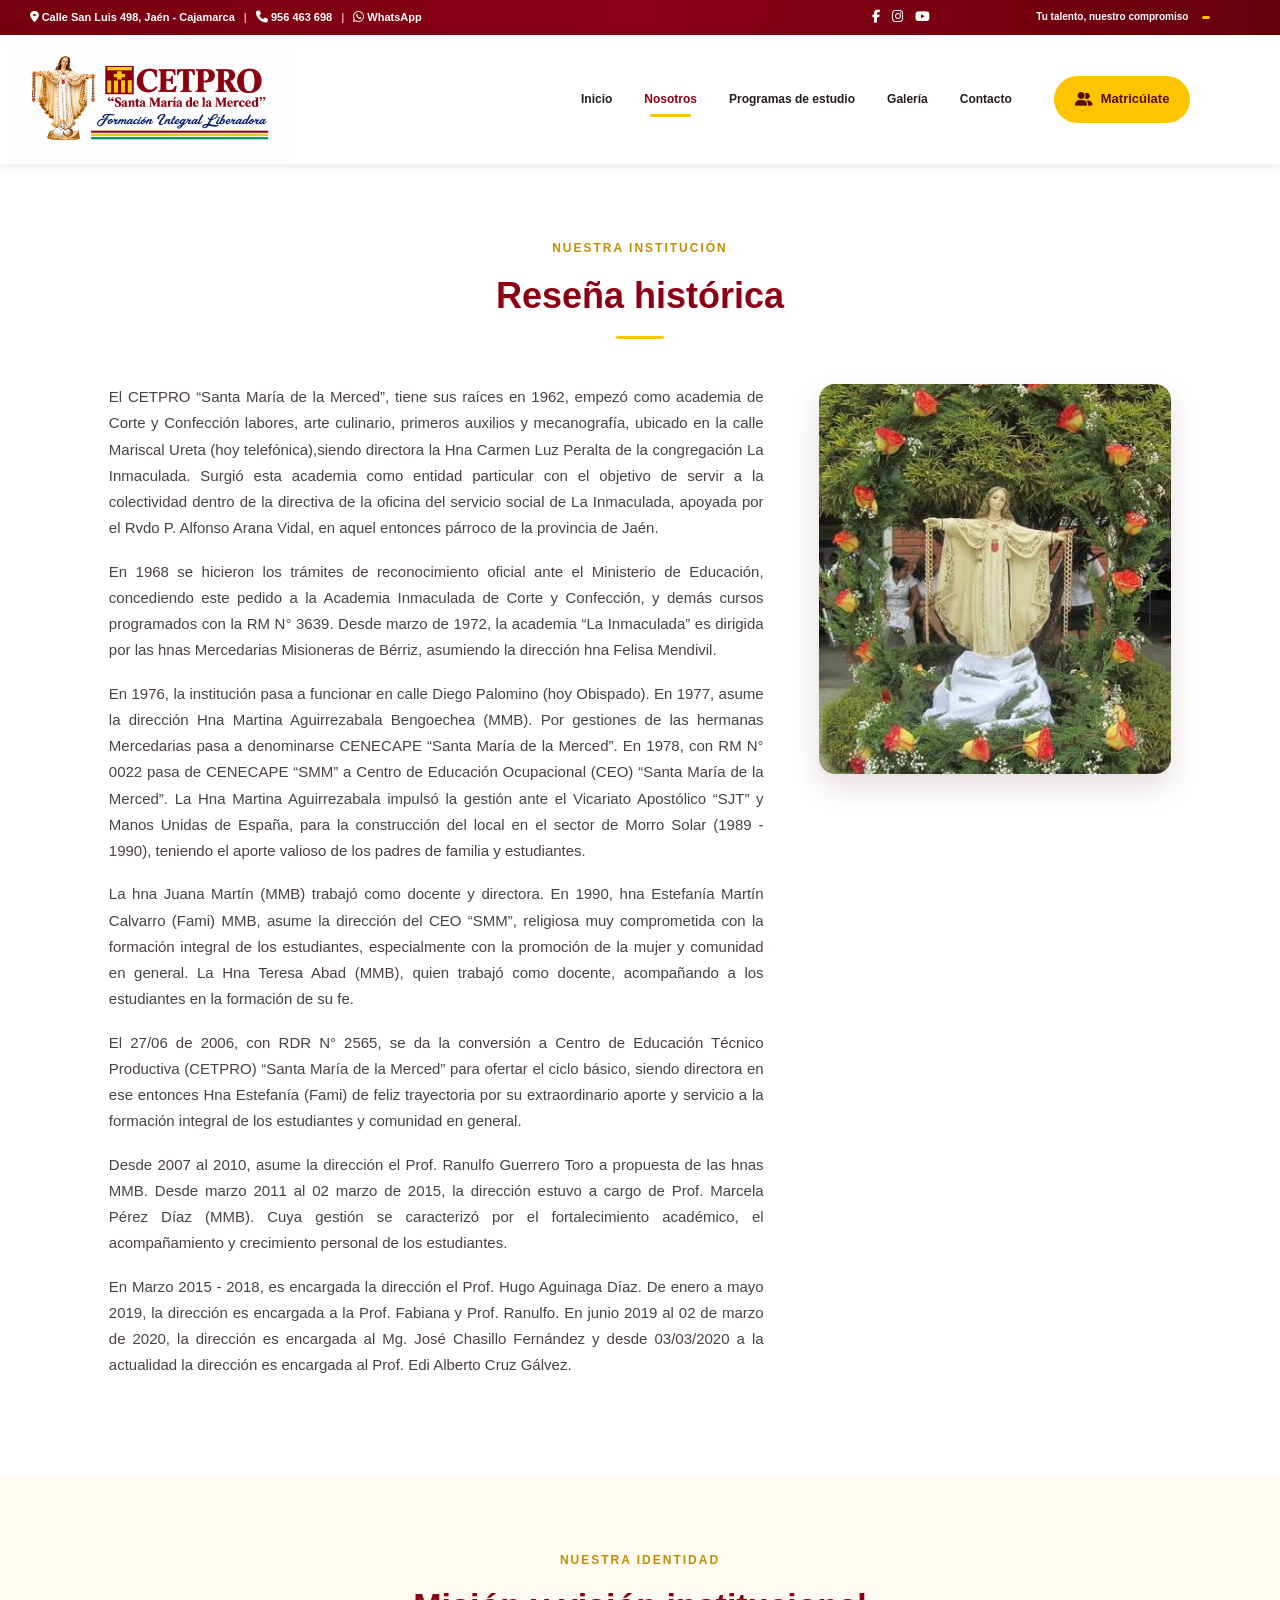
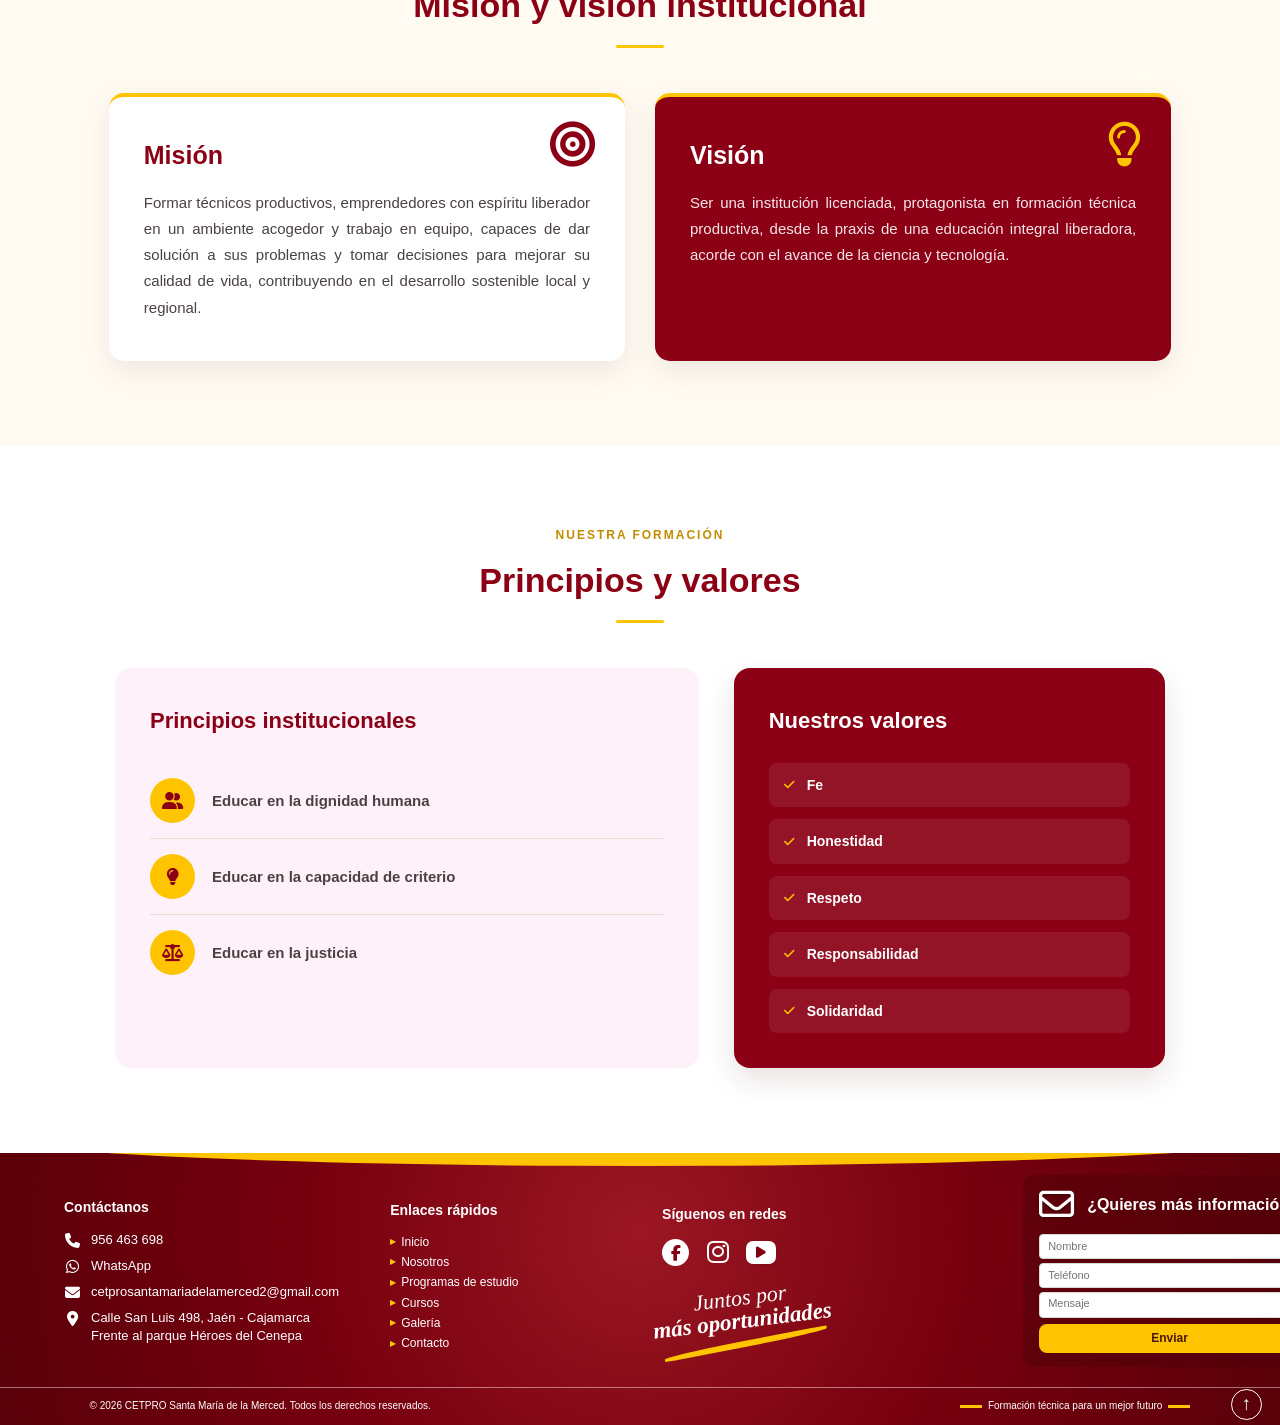
<file: nosotros.html>
<!DOCTYPE html>
<html lang="es">

<head>
    <meta charset="UTF-8">
    <meta name="viewport" content="width=device-width, initial-scale=1.0">

    <title>CETPRO Santa María de la Merced | Jaén</title>

    <link rel="stylesheet" href="styles.css">

    <link rel="stylesheet" href="nosotros.css">

    <link rel="stylesheet"
          href="https://cdnjs.cloudflare.com/ajax/libs/font-awesome/6.7.2/css/all.min.css">

    <link rel="preconnect" href="https://fonts.googleapis.com">

    <link rel="preconnect" href="https://fonts.gstatic.com" crossorigin>

    <link href="https://fonts.googleapis.com/css2?family=Poppins:wght@400;500;600;700;800&display=swap" rel="stylesheet">

</head>

<body>

<!-- =========================================
     BARRA SUPERIOR
========================================= -->

<div class="barra-superior">

    <div class="barra-superior-contenido">

        <div class="barra-contacto">

           <a href="https://www.google.com/maps?q=Calle+San+Luis+498,+Jaen,+Cajamarca,+Peru"
              target="_blank"
              class="enlace-direccion">
               <i class="fa-solid fa-location-dot"></i>
               Calle San Luis 498, Jaén - Cajamarca
           </a>

            <span class="separador">|</span>

            <a href="tel:+51956463698" class="enlace-telefono">
               <i class="fa-solid fa-phone"></i>
               956 463 698
            </a>

            <span class="separador">|</span>

            <a href="https://wa.me/51956463698"
               target="_blank"
               rel="noopener noreferrer"
               class="enlace-whatsapp">

                <i class="fa-brands fa-whatsapp"></i>
    WhatsApp

            </a>

        </div>


        <div class="barra-derecha">

            <div class="redes-superior">

                <a href="#" aria-label="Facebook">
                    <i class="fa-brands fa-facebook-f"></i>
                </a>

                <a href="#" aria-label="Instagram">
                    <i class="fa-brands fa-instagram"></i>
                </a>

                <a href="#" aria-label="YouTube">
                    <i class="fa-brands fa-youtube"></i>
                </a>

            </div>

            <span class="lema-superior">
                Tu talento, nuestro compromiso
            </span>

            <span class="linea-lema"></span>

        </div>

    </div>

</div>


<!-- =========================================
     ENCABEZADO
========================================= -->

<header class="header-principal">

    <div class="header-contenido">

        <!-- LOGO -->
        <a href="index.html" class="logo">
            <img src="imagenes/logo.png"
                 alt="CETPRO Santa María de la Merced">
        </a>

        <!-- NAVEGACIÓN -->
        <nav class="menu-principal">

            <a href="index.html">Inicio</a>
            
            <a href="nosotros.html" class="activo">Nosotros</a>

            <a href="programas/estilismo.html">Programas de estudio</a>

            <a href="index.html#galeria">Galería</a>

            <a href="#contacto">Contacto</a>

        </nav>


        <!-- MATRÍCULA -->
        <a
    href="https://wa.me/51956463698?text=Hola%2C%20deseo%20informaci%C3%B3n%20sobre%20las%20matr%C3%ADculas%20del%20CETPRO%20Santa%20Mar%C3%ADa%20de%20la%20Merced."
    target="_blank"
    rel="noopener noreferrer"
    class="boton-matricula">

    <i class="fa-solid fa-user-group"></i>

    Matricúlate

        </a>

    </div>

</header>



<!-- =========================================
     RESEÑA HISTÓRICA
========================================= -->

<section class="resena-historica">

    <div class="resena-titulo">

        <span>NUESTRA INSTITUCIÓN</span>

        <h1>Reseña histórica</h1>

        <div class="resena-linea"></div>

    </div>


    <div class="resena-contenido">

        <!-- TEXTO -->
        <div class="resena-texto">

            <p>
                El CETPRO “Santa María de la Merced”, tiene sus raíces en 1962,
                empezó como academia de Corte y Confección labores, arte culinario,
                primeros auxilios y mecanografía, ubicado en la calle Mariscal Ureta
                (hoy telefónica),siendo directora la Hna Carmen Luz Peralta de la 
                congregación La Inmaculada. Surgió esta academia como entidad 
                particular con el objetivo de servir a la colectividad dentro de 
                la directiva de la oficina del servicio social de La Inmaculada, 
                apoyada por el Rvdo P. Alfonso Arana Vidal, en aquel entonces 
                párroco de la provincia de Jaén.
                
            </p>

            <p>
                En 1968 se hicieron los trámites de reconocimiento oficial ante 
                el Ministerio de Educación, concediendo este pedido a la Academia 
                Inmaculada de Corte y Confección, y demás cursos programados con 
                la RM N° 3639. Desde marzo de 1972, la academia “La Inmaculada” 
                es dirigida por las hnas Mercedarias Misioneras de Bérriz, 
                asumiendo la dirección hna Felisa Mendivil.
            </p>

            <p>
                En 1976, la institución pasa a funcionar en calle Diego Palomino 
                (hoy Obispado). En 1977, asume la dirección Hna Martina Aguirrezabala 
                Bengoechea (MMB). Por gestiones de las hermanas Mercedarias pasa 
                a denominarse CENECAPE “Santa María de la Merced”. En 1978, con 
                RM N° 0022 pasa de CENECAPE “SMM” a Centro de Educación Ocupacional 
                (CEO) “Santa María de la Merced”. La Hna Martina Aguirrezabala 
                impulsó la gestión ante el Vicariato Apostólico “SJT” y Manos Unidas
                de España, para la construcción del local en el sector de Morro 
                Solar (1989 - 1990), teniendo el aporte valioso de los padres de
                familia y estudiantes.
            </p>

            <p>
                La hna Juana Martín (MMB) trabajó como docente y directora. En 1990, 
                hna Estefanía Martín Calvarro (Fami) MMB, asume la dirección del CEO
                “SMM”, religiosa muy comprometida con la formación integral de los 
                estudiantes, especialmente con la promoción de la mujer y comunidad 
                en general. La Hna Teresa Abad (MMB), quien trabajó como docente, 
                acompañando a los estudiantes en la formación de su fe.
            </p>

            <p>
                El 27/06 de 2006, con RDR N° 2565, se da la conversión a Centro de 
                Educación Técnico Productiva (CETPRO) “Santa María de la Merced” 
                para ofertar el ciclo básico, siendo directora en ese entonces Hna 
                Estefanía (Fami) de feliz trayectoria por su extraordinario aporte 
                y servicio a la formación integral de los estudiantes y comunidad 
                en general.
            </p>

            <p>
                Desde 2007 al 2010, asume la dirección el Prof. Ranulfo Guerrero 
                Toro a propuesta de las hnas MMB. Desde marzo 2011 al 02 marzo de 
                2015, la dirección estuvo a cargo de Prof. Marcela Pérez Díaz (MMB).
                Cuya gestión se caracterizó por el fortalecimiento académico, 
                el acompañamiento y crecimiento personal de los estudiantes.
            </p>

            <p>
                En Marzo 2015 - 2018, es encargada la dirección el Prof. Hugo 
                Aguinaga Díaz. De enero a mayo 2019, la dirección es encargada 
                a la Prof. Fabiana y Prof. Ranulfo. En junio 2019 al 02 de marzo 
                de 2020, la dirección es encargada al Mg. José Chasillo Fernández 
                y desde 03/03/2020 a la actualidad la dirección es encargada al 
                Prof. Edi Alberto Cruz Gálvez.
            </p>

        </div>


        <!-- IMAGEN -->
        <div class="resena-imagen">

            <img
                src="imagenes/resena-historica.png"
                alt="Historia del CETPRO Santa María de la Merced"
            >

        </div>

    </div>

</section>

<section class="mision-vision">

    <div class="mv-encabezado">
        <span>NUESTRA IDENTIDAD</span>
        <h2>Misión y visión institucional</h2>
        <div class="mv-linea"></div>
    </div>

    <div class="mv-contenedor">

        <!-- MISIÓN -->
        <div class="mv-card">

            <div class="mv-icono">
                <i class="fa-solid fa-bullseye"></i>
            </div>

            <h3>Misión</h3>

            <p>
                Formar técnicos productivos, emprendedores con espíritu liberador
                en un ambiente acogedor y trabajo en equipo, capaces de dar
                solución a sus problemas y tomar decisiones para mejorar su
                calidad de vida, contribuyendo en el desarrollo sostenible
                local y regional.
            </p>

        </div>


        <!-- VISIÓN -->
        <div class="mv-card mv-destacada">

            <div class="mv-icono">
                <i class="fa-regular fa-lightbulb"></i>
            </div>

            <h3>Visión</h3>

            <p>
                Ser una institución licenciada, protagonista en formación
                técnica productiva, desde la praxis de una educación integral
                liberadora, acorde con el avance de la ciencia y tecnología.
            </p>

        </div>

    </div>

</section>

<!-- =========================================
     PRINCIPIOS Y VALORES
========================================= -->

<section class="principios-valores">

    <div class="pv-encabezado">
        <span>NUESTRA FORMACIÓN</span>
        <h2>Principios y valores</h2>
        <div class="pv-linea"></div>
    </div>

    <div class="pv-contenedor">

        <!-- PRINCIPIOS -->
        <div class="pv-principios">

            <h3>Principios institucionales</h3>

            <div class="principio-item">
                <div class="principio-icono">
                    <i class="fa-solid fa-user-group"></i>
                </div>
                <p>Educar en la dignidad humana</p>
            </div>

            <div class="principio-item">
                <div class="principio-icono">
                    <i class="fa-solid fa-lightbulb"></i>
                </div>
                <p>Educar en la capacidad de criterio</p>
            </div>

            <div class="principio-item">
                <div class="principio-icono">
                    <i class="fa-solid fa-scale-balanced"></i>
                </div>
                <p>Educar en la justicia</p>
            </div>

        </div>

        <!-- VALORES -->
        <div class="pv-valores">

            <h3>Nuestros valores</h3>

            <div class="valores-lista">
                <span><i class="fa-solid fa-check"></i> Fe</span>
                <span><i class="fa-solid fa-check"></i> Honestidad</span>
                <span><i class="fa-solid fa-check"></i> Respeto</span>
                <span><i class="fa-solid fa-check"></i> Responsabilidad</span>
                <span><i class="fa-solid fa-check"></i> Solidaridad</span>
            </div>

        </div>

    </div>

</section>

<!-- =========================================
     CONTACTO Y PIE DE PÁGINA
========================================= -->

<footer id="contacto" class="footer-principal">

    <div class="footer-contenido">

<!-- CONTACTO -->
<div class="footer-columna footer-contacto">

    <h3>Contáctanos</h3>

    <div class="contacto-item">
        <i class="fa-solid fa-phone"></i>
        <span>956 463 698</span>
    </div>

    <div class="contacto-item">
        <i class="fa-brands fa-whatsapp"></i>
        <span>WhatsApp</span>
    </div>

    <div class="contacto-item">
        <i class="fa-solid fa-envelope"></i>
        <span>cetprosantamariadelamerced2@gmail.com</span>
    </div>

    <div class="contacto-item direccion-item">
        <i class="fa-solid fa-location-dot"></i>

        <span>
            Calle San Luis 498, Jaén - Cajamarca<br>
            Frente al parque Héroes del Cenepa
        </span>
    </div>

</div>


<!-- ENLACES RÁPIDOS -->
<div class="footer-columna">

    <h3>Enlaces rápidos</h3>

    <div class="footer-enlaces">

        <a href="index.html">
            <span class="flecha-footer">▶</span> Inicio
        </a>

        <a href="#nosotros">
            <span class="flecha-footer">▶</span> Nosotros
        </a>

        <a href="#programas">
            <span class="flecha-footer">▶</span> Programas de estudio
        </a>

        <a href="#cursos">
            <span class="flecha-footer">▶</span> Cursos
        </a>

        <a href="#galeria">
            <span class="flecha-footer">▶</span> Galería
        </a>

        <a href="#contacto">
            <span class="flecha-footer">▶</span> Contacto
        </a>

    </div>

</div>


<!-- REDES SOCIALES -->
<div class="footer-columna footer-redes">

    <h3>Síguenos en redes</h3>

    <div class="redes-iconos">

        <a href="https://www.facebook.com/cetpro.santamariadelamerced"
           target="_blank"
           rel="noopener noreferrer"
           class="enlace-facebook"
           aria-label="Facebook">

            <i class="fa-brands fa-facebook-f"></i>

        </a>

        <a href="#" aria-label="Instagram">
            <i class="fa-brands fa-instagram"></i>
        </a>

        <a href="#" aria-label="YouTube">
            <i class="fa-solid fa-play"></i>
        </a>

    </div>


    <div class="frase-footer">
        <span>Juntos por</span>
        <strong>más oportunidades</strong>

        <div class="trazo-amarillo"></div>
    </div>

</div>


        <!-- FORMULARIO -->
        <div class="footer-formulario">

            <h3 class="titulo-formulario">
                <span class="icono-correo">
                    <i class="fa-regular fa-envelope"></i>
                </span>

                <span>¿Quieres más información?</span>
            </h3>

            <form>
                <input
                    type="text"
                    name="nombre"
                    placeholder="Nombre"
                    required
                >

                <input
                    type="tel"
                    name="telefono"
                    placeholder="Teléfono"
                    required
                >

                <textarea
                    name="mensaje"
                    placeholder="Mensaje"
                    rows="2"
                    required
                ></textarea>

                <button type="submit">Enviar</button>
            </form>

        </div>

    </div>


    <!-- PARTE INFERIOR -->
    <div class="footer-inferior">

        <p>
            © 2026 CETPRO Santa María de la Merced.
            Todos los derechos reservados.
        </p>

        <div class="footer-lema">
            <span></span>
            Formación técnica para un mejor futuro
            <span></span>
        </div>

        <a href="#nosotros" class="subir" aria-label="Volver arriba">↑</a>

    </div>

</footer>


    <script src="script.js"></script>

</body>
</html>
</file>
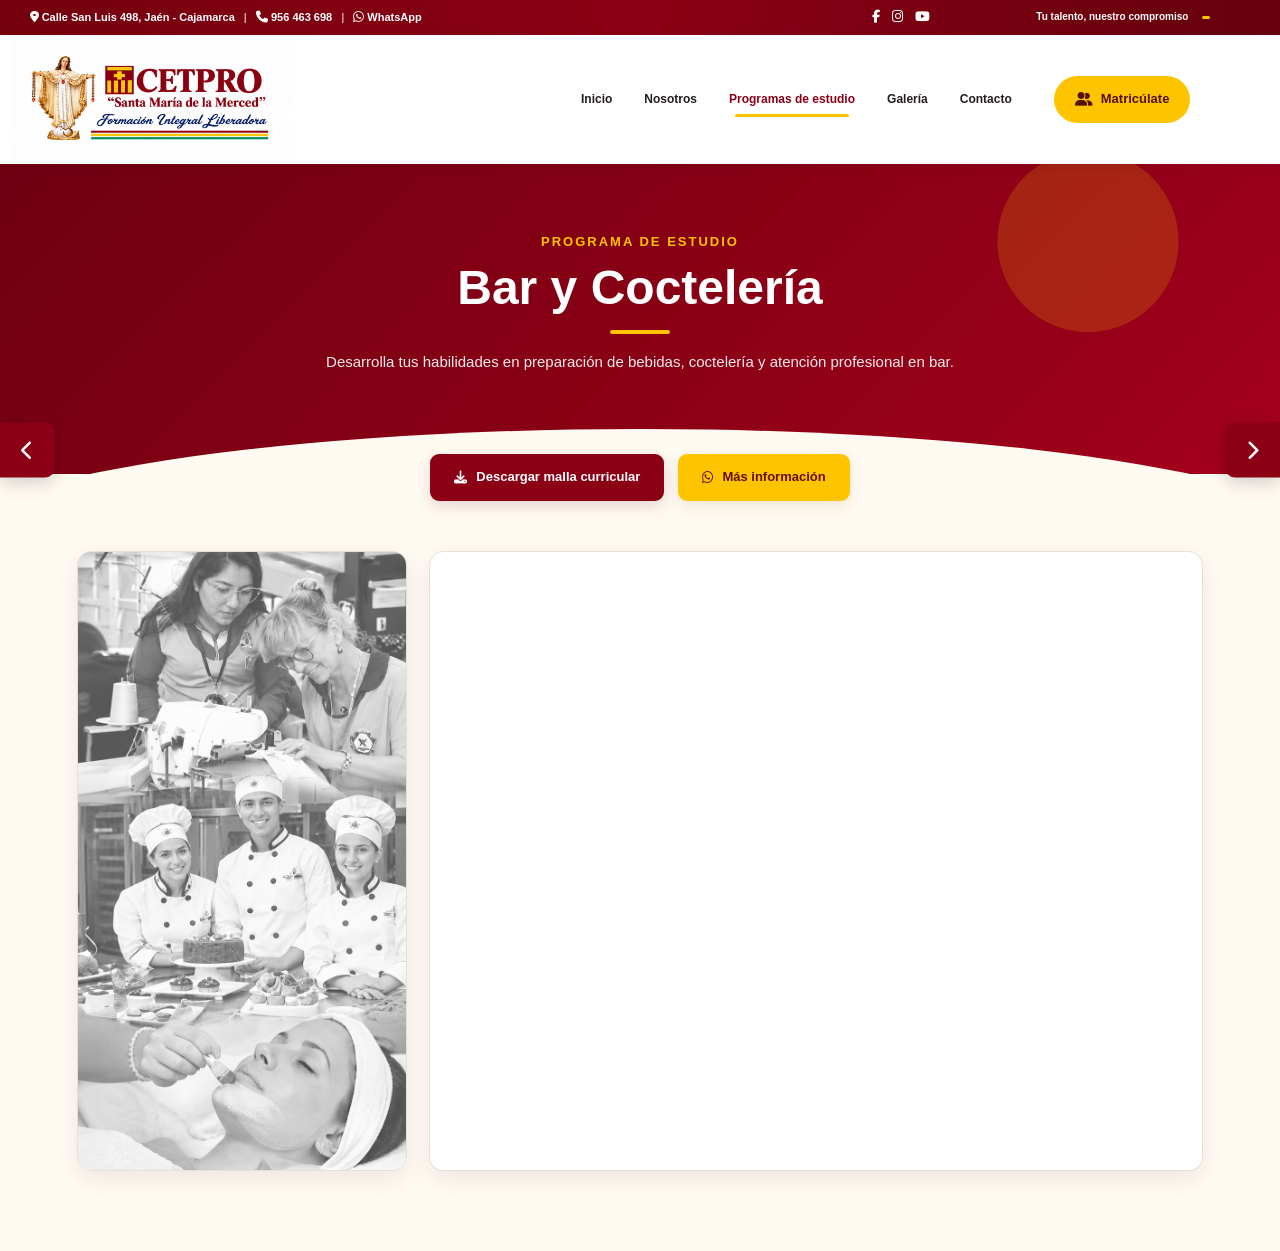
<file: programas/bar.html>
<!DOCTYPE html>
<html lang="es">

<head>

    <meta charset="UTF-8">

    <meta name="viewport"
          content="width=device-width, initial-scale=1.0">

    <title>Bar y Coctelería | CETPRO Santa María de la Merced</title>

    <!-- CSS GENERAL -->
    <link rel="stylesheet" href="../styles.css">

    <!-- CSS DE PROGRAMAS -->
    <link rel="stylesheet" href="../programas.css">

    <!-- RESPONSIVE -->
    <link rel="stylesheet" href="../responsive.css">

    <!-- FONT AWESOME -->
    <link rel="stylesheet"
          href="https://cdnjs.cloudflare.com/ajax/libs/font-awesome/6.7.2/css/all.min.css">

</head>


<body>


<!-- =========================================
     BARRA SUPERIOR
========================================= -->

<div class="barra-superior">

    <div class="barra-superior-contenido">

        <div class="barra-contacto">

            <a href="https://www.google.com/maps?q=Calle+San+Luis+498,+Jaen,+Cajamarca,+Peru"
               target="_blank"
               class="enlace-direccion">

                <i class="fa-solid fa-location-dot"></i>

                Calle San Luis 498, Jaén - Cajamarca

            </a>

            <span class="separador">|</span>

            <a href="tel:+51956463698"
               class="enlace-telefono">

                <i class="fa-solid fa-phone"></i>

                956 463 698

            </a>

            <span class="separador">|</span>

            <a href="https://wa.me/51956463698"
               target="_blank"
               rel="noopener noreferrer"
               class="enlace-whatsapp">

                <i class="fa-brands fa-whatsapp"></i>

                WhatsApp

            </a>

        </div>


        <div class="barra-derecha">

            <div class="redes-superior">

                <a href="https://www.facebook.com/cetpro.santamariadelamerced"
                   target="_blank"
                   rel="noopener noreferrer"
                   aria-label="Facebook">

                    <i class="fa-brands fa-facebook-f"></i>

                </a>


                <a href="https://www.instagram.com/cetpro_santamaria/?hl=am-et"
                   target="_blank"
                   rel="noopener noreferrer"
                   aria-label="Instagram">

                    <i class="fa-brands fa-instagram"></i>

                </a>


                <a href="https://www.youtube.com/@CetproSantaMar%C3%ADadelaMerced"
                   target="_blank"
                   rel="noopener noreferrer"
                   aria-label="YouTube">

                    <i class="fa-brands fa-youtube"></i>

                </a>

            </div>


            <span class="lema-superior">
                Tu talento, nuestro compromiso
            </span>

            <span class="linea-lema"></span>

        </div>

    </div>

</div>


<!-- =========================================
     ENCABEZADO
========================================= -->

<header class="header-principal">

    <div class="header-contenido">


        <!-- LOGO -->

        <a href="../index.html" class="logo">

            <img src="../imagenes/logo.png"
                 alt="CETPRO Santa María de la Merced">

        </a>


        <!-- NAVEGACIÓN -->

        <nav class="menu-principal">

            <a href="../index.html">
                Inicio
            </a>

            <a href="../nosotros.html">
                Nosotros
            </a>

            <a href="../index.html#programas" class="activo">
                Programas de estudio
            </a>

            <a href="../index.html#galeria">
                Galería
            </a>

            <a href="../index.html#contacto">
                Contacto
            </a>

        </nav>


        <!-- MATRÍCULA -->

        <a href="https://wa.me/51956463698?text=Hola%2C%20deseo%20informaci%C3%B3n%20sobre%20las%20matr%C3%ADculas%20del%20CETPRO%20Santa%20Mar%C3%ADa%20de%20la%20Merced."
           target="_blank"
           rel="noopener noreferrer"
           class="boton-matricula">

            <i class="fa-solid fa-user-group"></i>

            Matricúlate

        </a>

    </div>

</header>

<!-- NAVEGACIÓN ENTRE PROGRAMAS -->

<a href="confeccion.html"
   class="flecha-programa flecha-programa-izquierda"
   aria-label="Programa anterior: Fabricación de Prendas de Vestir">

    <i class="fa-solid fa-chevron-left"></i>
    <span>Fabricación de Prendas de Vestir</span>

</a>

<a href="soporte.html"
   class="flecha-programa flecha-programa-derecha"
   aria-label="Programa siguiente: Soporte Técnico">

    <span>Soporte Técnico</span>
    <i class="fa-solid fa-chevron-right"></i>

</a>

<!-- =========================================
     PORTADA DEL PROGRAMA
========================================= -->

<section class="programa-portada">

    <div class="programa-portada-fondo"></div>

    <div class="programa-portada-contenido">

        <span>Programa de estudio</span>

        <h1>Bar y Coctelería</h1>

        <div class="programa-portada-linea"></div>

        <p>
            Desarrolla tus habilidades en preparación de bebidas,
            coctelería y atención profesional en bar.
        </p>

    </div>

</section>


<!-- =========================================
     ACCIONES
========================================= -->

<section class="programa-acciones">

    <a href="../documentos/malla-estilismo.pdf"
       class="programa-boton programa-boton-malla"
       download>

        <i class="fa-solid fa-download"></i>

        Descargar malla curricular

    </a>


    <a href="https://wa.me/51956463698?text=Hola%2C%20deseo%20m%C3%A1s%20informaci%C3%B3n%20sobre%20el%20programa%20de%20Bar%20y%20Cocteler%C3%ADa."
       target="_blank"
       rel="noopener noreferrer"
       class="programa-boton programa-boton-info">

        <i class="fa-brands fa-whatsapp"></i>

        Más información

    </a>

</section>


<!-- =========================================
     VISTA PREVIA DE LA MALLA CURRICULAR
========================================= -->

<section class="programa-documento">

    <div class="programa-documento-contenido">


        <!-- IMAGEN LATERAL -->

        <div class="programa-documento-imagen">

            <img src="../imagenes/imagenlateral.png"
                 alt="Programa de Bar y Coctelería">

        </div>


        <!-- VISUALIZACIÓN DEL PDF -->

        <div class="programa-documento-pdf">

            <iframe
                src="../documentos/malla-estilismo.pdf"
                title="Malla curricular de Bar y Coctelería">
            </iframe>

        </div>

    </div>

</section>


</body>

</html>
</file>
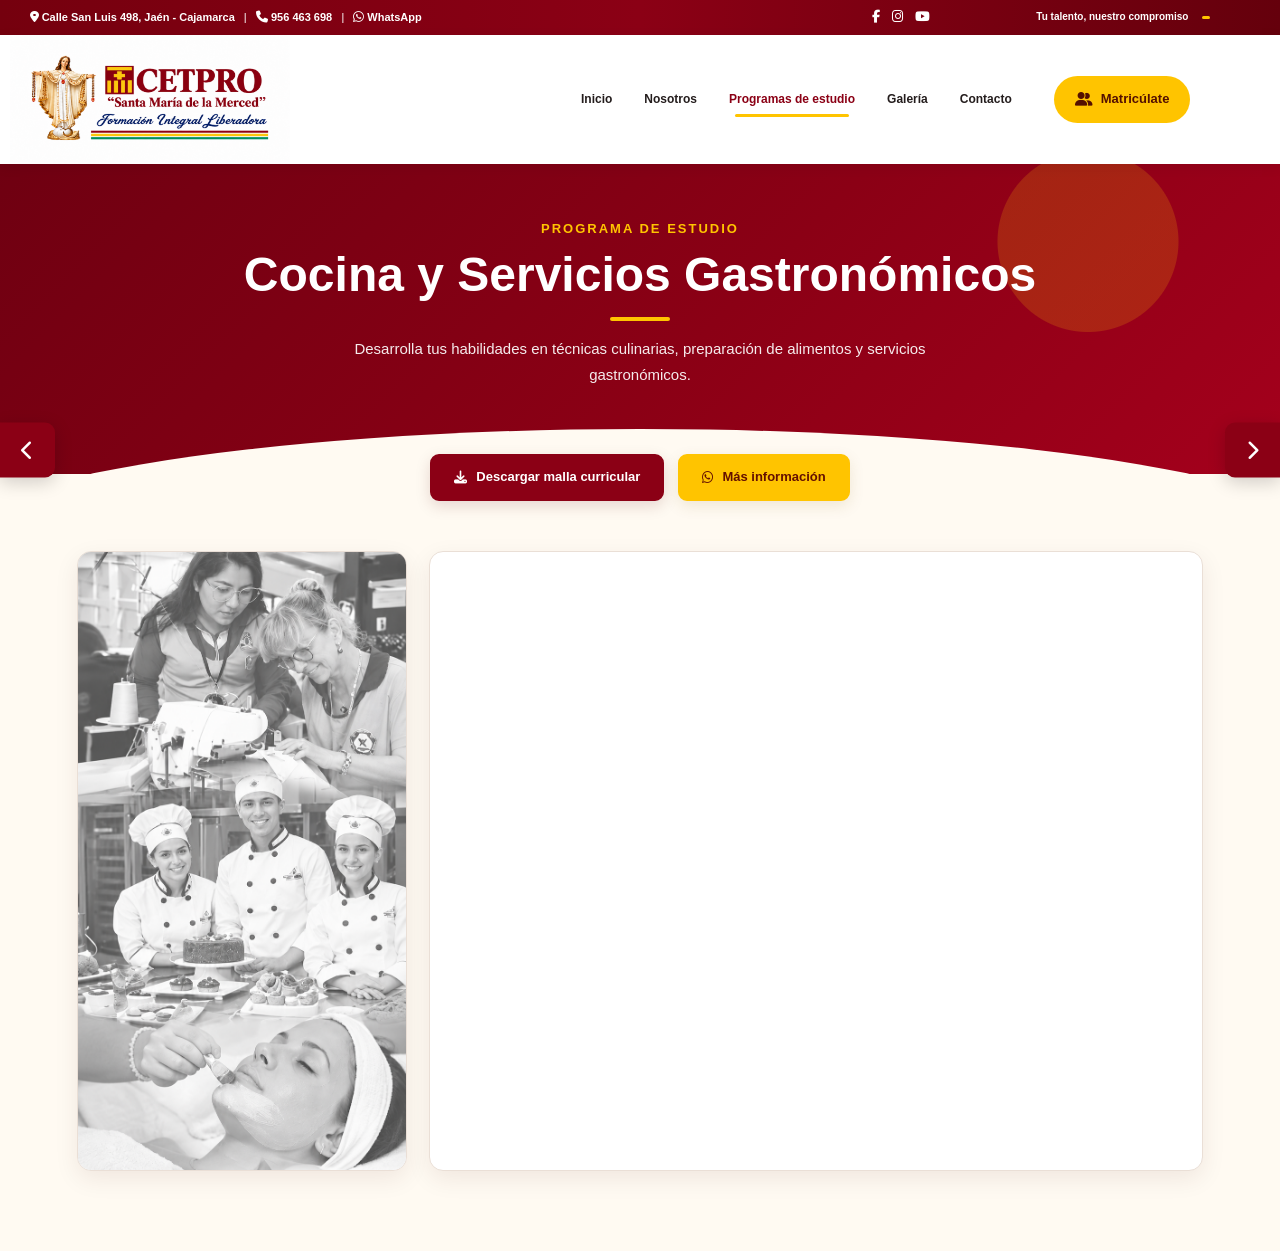
<file: programas/cocina.html>
<!DOCTYPE html>
<html lang="es">

<head>

    <meta charset="UTF-8">

    <meta name="viewport"
          content="width=device-width, initial-scale=1.0">

    <title>Cocina y Servicios Gastronómicos | CETPRO Santa María de la Merced</title>

    <!-- CSS GENERAL -->
    <link rel="stylesheet" href="../styles.css">

    <!-- CSS DE PROGRAMAS -->
    <link rel="stylesheet" href="../programas.css">

    <!-- RESPONSIVE -->
    <link rel="stylesheet" href="../responsive.css">

    <!-- FONT AWESOME -->
    <link rel="stylesheet"
          href="https://cdnjs.cloudflare.com/ajax/libs/font-awesome/6.7.2/css/all.min.css">

</head>


<body>


<!-- =========================================
     BARRA SUPERIOR
========================================= -->

<div class="barra-superior">

    <div class="barra-superior-contenido">

        <div class="barra-contacto">

            <a href="https://www.google.com/maps?q=Calle+San+Luis+498,+Jaen,+Cajamarca,+Peru"
               target="_blank"
               class="enlace-direccion">

                <i class="fa-solid fa-location-dot"></i>

                Calle San Luis 498, Jaén - Cajamarca

            </a>

            <span class="separador">|</span>

            <a href="tel:+51956463698"
               class="enlace-telefono">

                <i class="fa-solid fa-phone"></i>

                956 463 698

            </a>

            <span class="separador">|</span>

            <a href="https://wa.me/51956463698"
               target="_blank"
               rel="noopener noreferrer"
               class="enlace-whatsapp">

                <i class="fa-brands fa-whatsapp"></i>

                WhatsApp

            </a>

        </div>


        <div class="barra-derecha">

            <div class="redes-superior">

                <a href="https://www.facebook.com/cetpro.santamariadelamerced"
                   target="_blank"
                   rel="noopener noreferrer"
                   aria-label="Facebook">

                    <i class="fa-brands fa-facebook-f"></i>

                </a>


                <a href="https://www.instagram.com/cetpro_santamaria/?hl=am-et"
                   target="_blank"
                   rel="noopener noreferrer"
                   aria-label="Instagram">

                    <i class="fa-brands fa-instagram"></i>

                </a>


                <a href="https://www.youtube.com/@CetproSantaMar%C3%ADadelaMerced"
                   target="_blank"
                   rel="noopener noreferrer"
                   aria-label="YouTube">

                    <i class="fa-brands fa-youtube"></i>

                </a>

            </div>


            <span class="lema-superior">
                Tu talento, nuestro compromiso
            </span>

            <span class="linea-lema"></span>

        </div>

    </div>

</div>


<!-- =========================================
     ENCABEZADO
========================================= -->

<header class="header-principal">

    <div class="header-contenido">


        <!-- LOGO -->

        <a href="../index.html" class="logo">

            <img src="../imagenes/logo.png"
                 alt="CETPRO Santa María de la Merced">

        </a>


        <!-- NAVEGACIÓN -->

        <nav class="menu-principal">

            <a href="../index.html">
                Inicio
            </a>

            <a href="../nosotros.html">
                Nosotros
            </a>

            <a href="../index.html#programas" class="activo">
                Programas de estudio
            </a>

            <a href="../index.html#galeria">
                Galería
            </a>

            <a href="../index.html#contacto">
                Contacto
            </a>

        </nav>


        <!-- MATRÍCULA -->

        <a href="https://wa.me/51956463698?text=Hola%2C%20deseo%20informaci%C3%B3n%20sobre%20las%20matr%C3%ADculas%20del%20CETPRO%20Santa%20Mar%C3%ADa%20de%20la%20Merced."
           target="_blank"
           rel="noopener noreferrer"
           class="boton-matricula">

            <i class="fa-solid fa-user-group"></i>

            Matricúlate

        </a>

    </div>

</header>

<!-- NAVEGACIÓN ENTRE PROGRAMAS -->

<a href="estilismo.html"
   class="flecha-programa flecha-programa-izquierda"
   aria-label="Programa anterior: Estilismo">

    <i class="fa-solid fa-chevron-left"></i>
    <span>Estilismo</span>

</a>

<a href="confeccion.html"
   class="flecha-programa flecha-programa-derecha"
   aria-label="Programa siguiente: Fabricación de Prendas de Vestir">

    <span>Fabricación de Prendas de Vestir</span>
    <i class="fa-solid fa-chevron-right"></i>

</a>

<!-- =========================================
     PORTADA DEL PROGRAMA
========================================= -->

<section class="programa-portada">

    <div class="programa-portada-fondo"></div>

    <div class="programa-portada-contenido">

        <span>Programa de estudio</span>

        <h1>Cocina y Servicios Gastronómicos</h1>

        <div class="programa-portada-linea"></div>

        <p>
                Desarrolla tus habilidades en técnicas culinarias,
                preparación de alimentos y servicios gastronómicos.
        </p>

    </div>

</section>


<!-- =========================================
     ACCIONES
========================================= -->

<section class="programa-acciones">
 
      <a href="../documentos/malla-estilismo.pdf"
         class="programa-boton programa-boton-malla"
         download>

         <i class="fa-solid fa-download"></i>

          Descargar malla curricular

     </a>


    <a href="https://wa.me/51956463698?text=Hola%2C%20deseo%20m%C3%A1s%20informaci%C3%B3n%20sobre%20el%20programa%20de%20Estilismo."
       target="_blank"
       rel="noopener noreferrer"
       class="programa-boton programa-boton-info">

        <i class="fa-brands fa-whatsapp"></i>

        Más información

    </a>

</section>

<!-- =========================================
     VISTA PREVIA DE LA MALLA CURRICULAR
========================================= -->

<section class="programa-documento">

    <div class="programa-documento-contenido">

        <!-- IMAGEN LATERAL -->

        <div class="programa-documento-imagen">

            <img src="../imagenes/imagenlateral.png"
                 alt="Programa de Estilismo">

        </div>


        <!-- VISUALIZACIÓN DEL PDF -->

        <div class="programa-documento-pdf">

            <iframe
                src="../documentos/malla-estilismo.pdf"
                title="Malla curricular de Cocina y Servicios Gastronómicos">
            </iframe>

        </div>

    </div>

</section>


</body>

</html>
</file>
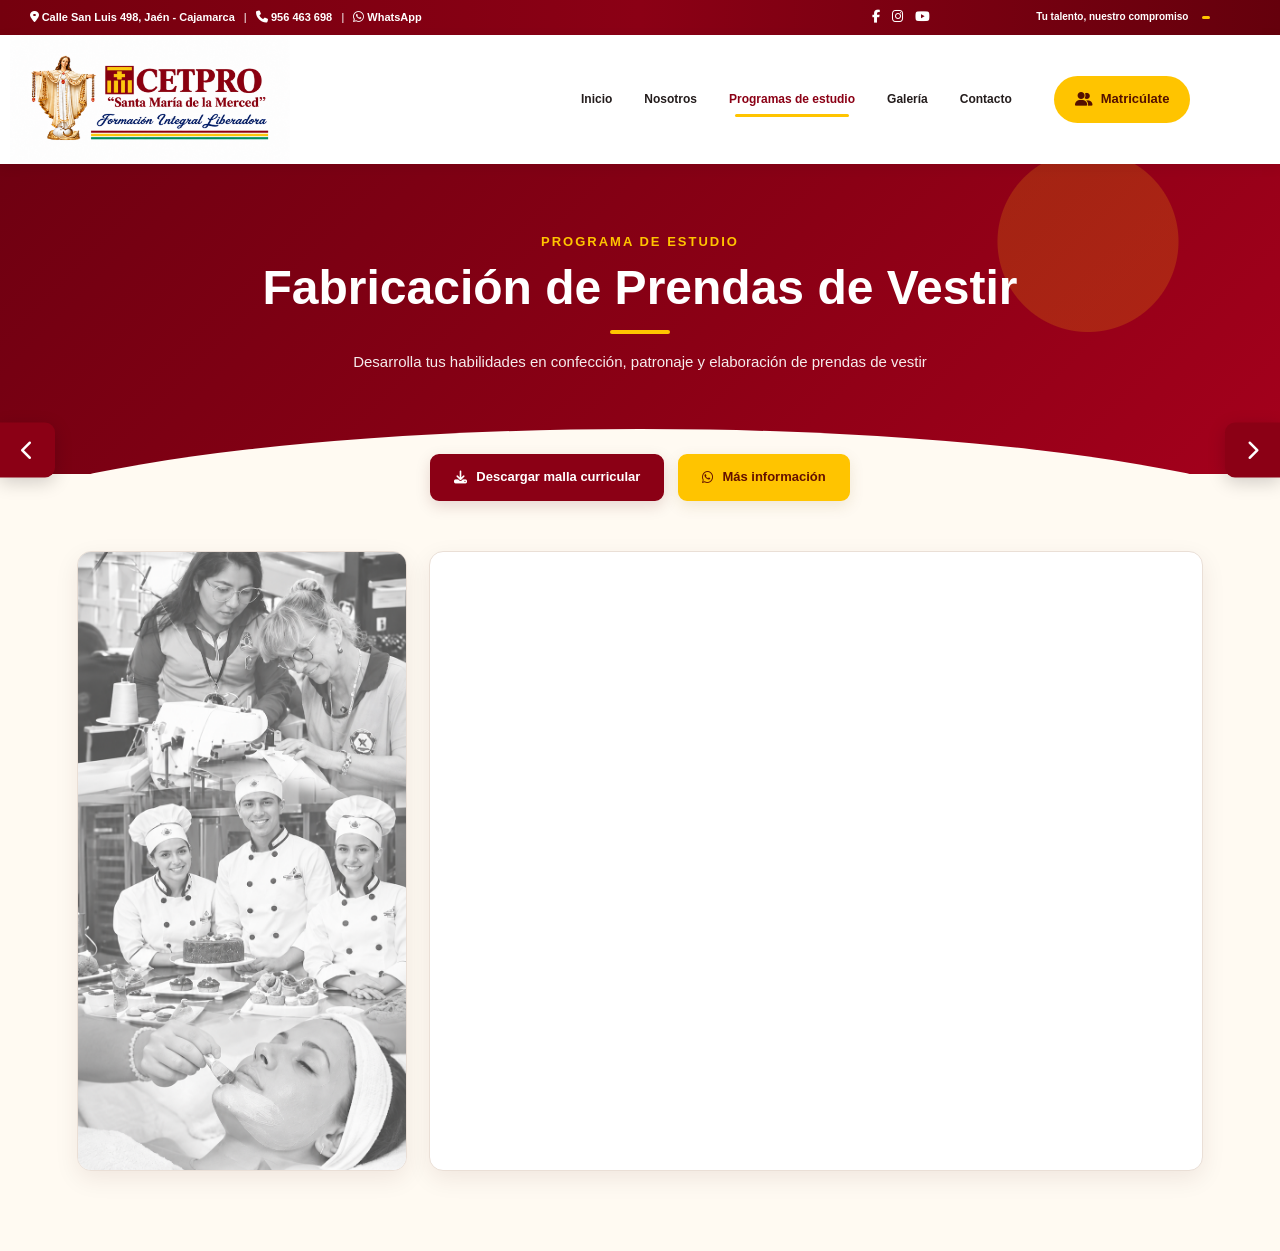
<file: programas/confeccion.html>
<!DOCTYPE html>
<html lang="es">

<head>

    <meta charset="UTF-8">

    <meta name="viewport"
          content="width=device-width, initial-scale=1.0">

    <title>Fabricación de Prendas de Vestir | CETPRO Santa María de la Merced</title>

    <!-- CSS GENERAL -->
    <link rel="stylesheet" href="../styles.css">

    <!-- CSS DE PROGRAMAS -->
    <link rel="stylesheet" href="../programas.css">

    <!-- RESPONSIVE -->
    <link rel="stylesheet" href="../responsive.css">

    <!-- FONT AWESOME -->
    <link rel="stylesheet"
          href="https://cdnjs.cloudflare.com/ajax/libs/font-awesome/6.7.2/css/all.min.css">

</head>


<body>


<!-- =========================================
     BARRA SUPERIOR
========================================= -->

<div class="barra-superior">

    <div class="barra-superior-contenido">

        <div class="barra-contacto">

            <a href="https://www.google.com/maps?q=Calle+San+Luis+498,+Jaen,+Cajamarca,+Peru"
               target="_blank"
               class="enlace-direccion">

                <i class="fa-solid fa-location-dot"></i>

                Calle San Luis 498, Jaén - Cajamarca

            </a>

            <span class="separador">|</span>

            <a href="tel:+51956463698"
               class="enlace-telefono">

                <i class="fa-solid fa-phone"></i>

                956 463 698

            </a>

            <span class="separador">|</span>

            <a href="https://wa.me/51956463698"
               target="_blank"
               rel="noopener noreferrer"
               class="enlace-whatsapp">

                <i class="fa-brands fa-whatsapp"></i>

                WhatsApp

            </a>

        </div>


        <div class="barra-derecha">

            <div class="redes-superior">

                <a href="https://www.facebook.com/cetpro.santamariadelamerced"
                   target="_blank"
                   rel="noopener noreferrer"
                   aria-label="Facebook">

                    <i class="fa-brands fa-facebook-f"></i>

                </a>


                <a href="https://www.instagram.com/cetpro_santamaria/?hl=am-et"
                   target="_blank"
                   rel="noopener noreferrer"
                   aria-label="Instagram">

                    <i class="fa-brands fa-instagram"></i>

                </a>


                <a href="https://www.youtube.com/@CetproSantaMar%C3%ADadelaMerced"
                   target="_blank"
                   rel="noopener noreferrer"
                   aria-label="YouTube">

                    <i class="fa-brands fa-youtube"></i>

                </a>

            </div>


            <span class="lema-superior">
                Tu talento, nuestro compromiso
            </span>

            <span class="linea-lema"></span>

        </div>

    </div>

</div>


<!-- =========================================
     ENCABEZADO
========================================= -->

<header class="header-principal">

    <div class="header-contenido">


        <!-- LOGO -->

        <a href="../index.html" class="logo">

            <img src="../imagenes/logo.png"
                 alt="CETPRO Santa María de la Merced">

        </a>


        <!-- NAVEGACIÓN -->

        <nav class="menu-principal">

            <a href="../index.html">
                Inicio
            </a>

            <a href="../nosotros.html">
                Nosotros
            </a>

            <a href="../index.html#programas" class="activo">
                Programas de estudio
            </a>

            <a href="../index.html#galeria">
                Galería
            </a>

            <a href="../index.html#contacto">
                Contacto
            </a>

        </nav>


        <!-- MATRÍCULA -->

        <a href="https://wa.me/51956463698?text=Hola%2C%20deseo%20informaci%C3%B3n%20sobre%20las%20matr%C3%ADculas%20del%20CETPRO%20Santa%20Mar%C3%ADa%20de%20la%20Merced."
           target="_blank"
           rel="noopener noreferrer"
           class="boton-matricula">

            <i class="fa-solid fa-user-group"></i>

            Matricúlate

        </a>

    </div>

</header>

<!-- NAVEGACIÓN ENTRE PROGRAMAS -->

<a href="cocina.html"
   class="flecha-programa flecha-programa-izquierda"
   aria-label="Programa anterior: Cocina y Servicios Gastronómicos">

    <i class="fa-solid fa-chevron-left"></i>
    <span>Cocina y Servicios Gastronómicos</span>

</a>

<a href="bar.html"
   class="flecha-programa flecha-programa-derecha"
   aria-label="Programa siguiente: Bar y Coctelería">

    <span>Bar y Coctelería</span>
    <i class="fa-solid fa-chevron-right"></i>

</a>

<!-- =========================================
     PORTADA DEL PROGRAMA
========================================= -->

<section class="programa-portada">

    <div class="programa-portada-fondo"></div>

    <div class="programa-portada-contenido">

        <span>Programa de estudio</span>

        <h1>Fabricación de Prendas de Vestir</h1>

        <div class="programa-portada-linea"></div>

        <p>
                Desarrolla tus habilidades en confección, patronaje
             y elaboración de prendas de vestir
        </p>

    </div>

</section>


<!-- =========================================
     ACCIONES
========================================= -->

<section class="programa-acciones">
 
      <a href="../documentos/malla-estilismo.pdf"
         class="programa-boton programa-boton-malla"
         download>

         <i class="fa-solid fa-download"></i>

          Descargar malla curricular

     </a>


    <a href="https://wa.me/51956463698?text=Hola%2C%20deseo%20m%C3%A1s%20informaci%C3%B3n%20sobre%20el%20programa%20de%20Estilismo."
       target="_blank"
       rel="noopener noreferrer"
       class="programa-boton programa-boton-info">

        <i class="fa-brands fa-whatsapp"></i>

        Más información

    </a>

</section>

<!-- =========================================
     VISTA PREVIA DE LA MALLA CURRICULAR
========================================= -->

<section class="programa-documento">

    <div class="programa-documento-contenido">

        <!-- IMAGEN LATERAL -->

        <div class="programa-documento-imagen">

            <img src="../imagenes/imagenlateral.png"
                 alt="Programa de Estilismo">

        </div>


        <!-- VISUALIZACIÓN DEL PDF -->

        <div class="programa-documento-pdf">

            <iframe
                src="../documentos/malla-estilismo.pdf"
                title="Malla curricular de Fabricación de Prendas de Vestir">
            </iframe>

        </div>

    </div>

</section>


</body>

</html>
</file>
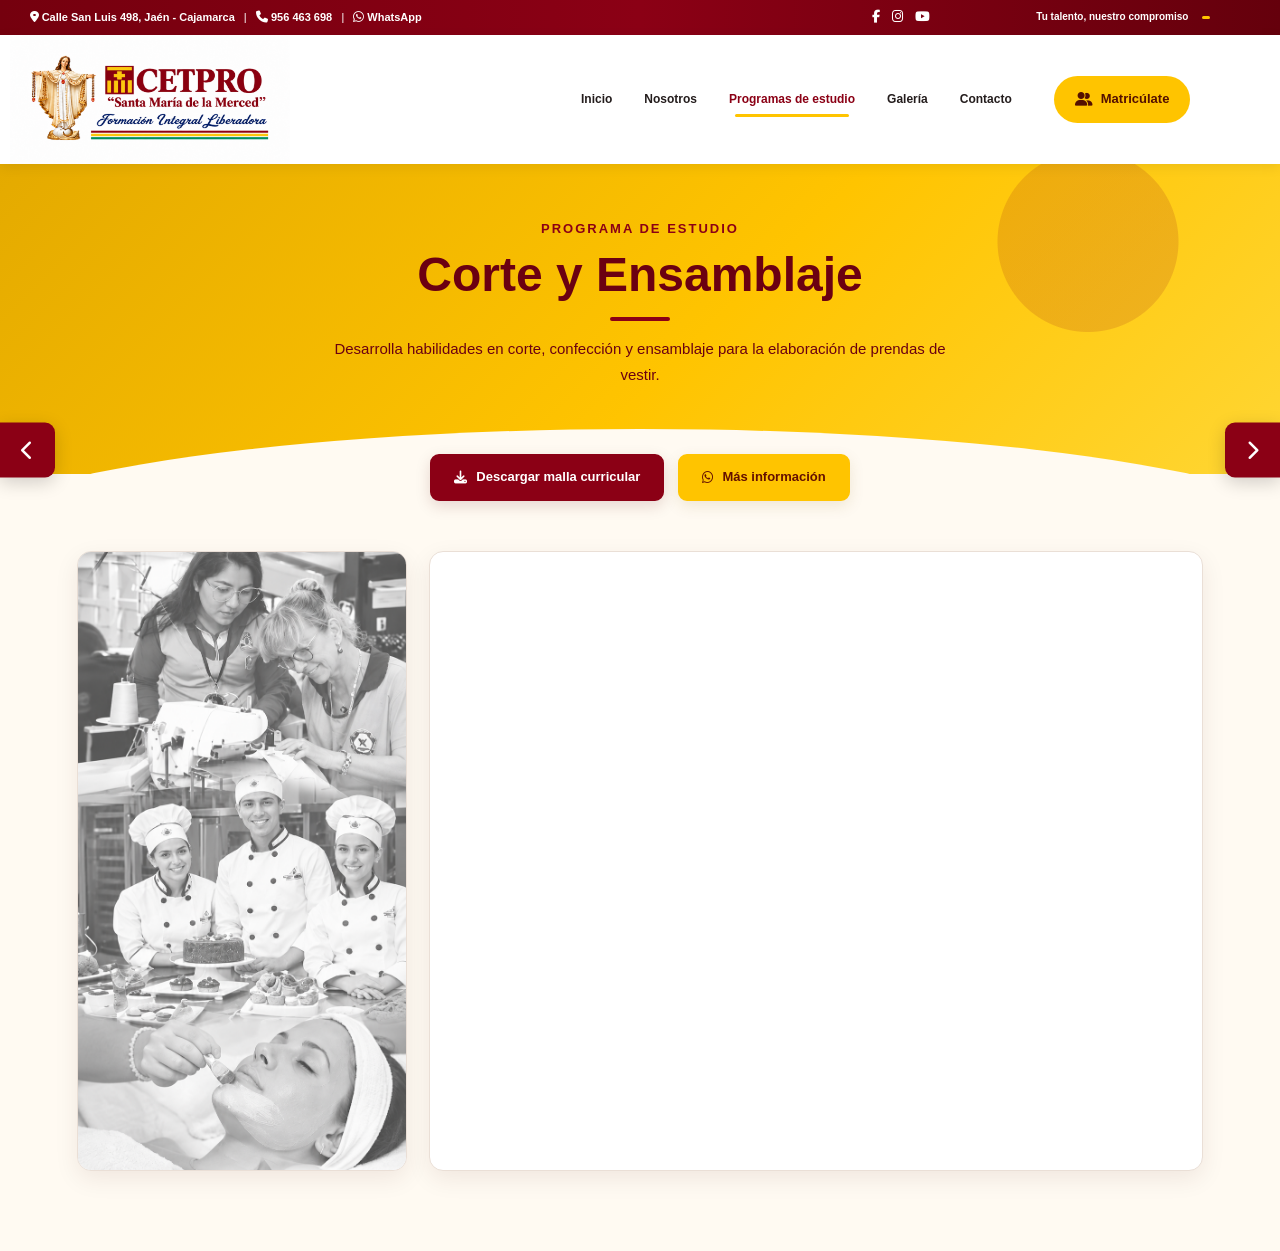
<file: programas/corte.html>
<!DOCTYPE html>
<html lang="es">

<head>

    <meta charset="UTF-8">

    <meta name="viewport"
          content="width=device-width, initial-scale=1.0">

    <title>Corte y Ensamblaje | CETPRO Santa María de la Merced</title>

    <!-- CSS GENERAL -->
    <link rel="stylesheet" href="../styles.css">

    <!-- CSS DE PROGRAMAS -->
    <link rel="stylesheet" href="../programas.css">

    <!-- RESPONSIVE -->
    <link rel="stylesheet" href="../responsive.css">

    <!-- FONT AWESOME -->
    <link rel="stylesheet"
          href="https://cdnjs.cloudflare.com/ajax/libs/font-awesome/6.7.2/css/all.min.css">

</head>


<body>


<!-- =========================================
     BARRA SUPERIOR
========================================= -->

<div class="barra-superior">

    <div class="barra-superior-contenido">

        <div class="barra-contacto">

            <a href="https://www.google.com/maps?q=Calle+San+Luis+498,+Jaen,+Cajamarca,+Peru"
               target="_blank"
               class="enlace-direccion">

                <i class="fa-solid fa-location-dot"></i>

                Calle San Luis 498, Jaén - Cajamarca

            </a>

            <span class="separador">|</span>

            <a href="tel:+51956463698"
               class="enlace-telefono">

                <i class="fa-solid fa-phone"></i>

                956 463 698

            </a>

            <span class="separador">|</span>

            <a href="https://wa.me/51956463698"
               target="_blank"
               rel="noopener noreferrer"
               class="enlace-whatsapp">

                <i class="fa-brands fa-whatsapp"></i>

                WhatsApp

            </a>

        </div>


        <div class="barra-derecha">

            <div class="redes-superior">

                <a href="https://www.facebook.com/cetpro.santamariadelamerced"
                   target="_blank"
                   rel="noopener noreferrer"
                   aria-label="Facebook">

                    <i class="fa-brands fa-facebook-f"></i>

                </a>


                <a href="https://www.instagram.com/cetpro_santamaria/?hl=am-et"
                   target="_blank"
                   rel="noopener noreferrer"
                   aria-label="Instagram">

                    <i class="fa-brands fa-instagram"></i>

                </a>


                <a href="https://www.youtube.com/@CetproSantaMar%C3%ADadelaMerced"
                   target="_blank"
                   rel="noopener noreferrer"
                   aria-label="YouTube">

                    <i class="fa-brands fa-youtube"></i>

                </a>

            </div>


            <span class="lema-superior">
                Tu talento, nuestro compromiso
            </span>

            <span class="linea-lema"></span>

        </div>

    </div>

</div>


<!-- =========================================
     ENCABEZADO
========================================= -->

<header class="header-principal">

    <div class="header-contenido">


        <!-- LOGO -->

        <a href="../index.html" class="logo">

            <img src="../imagenes/logo.png"
                 alt="CETPRO Santa María de la Merced">

        </a>


        <!-- NAVEGACIÓN -->

        <nav class="menu-principal">

            <a href="../index.html">
                Inicio
            </a>

            <a href="../nosotros.html">
                Nosotros
            </a>

            <a href="../index.html#programas" class="activo">
                Programas de estudio
            </a>

            <a href="../index.html#galeria">
                Galería
            </a>

            <a href="../index.html#contacto">
                Contacto
            </a>

        </nav>


        <!-- MATRÍCULA -->

        <a href="https://wa.me/51956463698?text=Hola%2C%20deseo%20informaci%C3%B3n%20sobre%20las%20matr%C3%ADculas%20del%20CETPRO%20Santa%20Mar%C3%ADa%20de%20la%20Merced."
           target="_blank"
           rel="noopener noreferrer"
           class="boton-matricula">

            <i class="fa-solid fa-user-group"></i>

            Matricúlate

        </a>

    </div>

</header>

<!-- NAVEGACIÓN ENTRE PROGRAMAS -->

<a href="pasteleria.html"
   class="flecha-programa flecha-programa-izquierda"
   aria-label="Programa anterior: Panadería y Pastelería">

    <i class="fa-solid fa-chevron-left"></i>
    <span>Panadería y Pastelería</span>

</a>

<a href="estilismo.html"
   class="flecha-programa flecha-programa-derecha"
   aria-label="Programa siguiente: Estilismo">

    <span>Estilismo</span>
    <i class="fa-solid fa-chevron-right"></i>

</a>

<!-- =========================================
     PORTADA DEL PROGRAMA - AUXILIAR TÉCNICO
========================================= -->

<section class="programa-portada programa-portada-auxiliar">

    <div class="programa-portada-fondo"></div>

    <div class="programa-portada-contenido">

        <span>Programa de estudio</span>

        <h1>Corte y Ensamblaje</h1>

        <div class="programa-portada-linea"></div>

        <p>
            Desarrolla habilidades en corte, confección y ensamblaje
            para la elaboración de prendas de vestir.
        </p>

    </div>

</section>


<!-- =========================================
     ACCIONES
========================================= -->

<section class="programa-acciones">

    <a href="../documentos/malla-estilismo.pdf"
       class="programa-boton programa-boton-malla"
       download>

        <i class="fa-solid fa-download"></i>

        Descargar malla curricular

    </a>


    <a href="https://wa.me/51956463698?text=Hola%2C%20deseo%20m%C3%A1s%20informaci%C3%B3n%20sobre%20el%20programa%20de%20Corte%20y%20Ensamblaje."
       target="_blank"
       rel="noopener noreferrer"
       class="programa-boton programa-boton-info">

        <i class="fa-brands fa-whatsapp"></i>

        Más información

    </a>

</section>


<!-- =========================================
     VISTA PREVIA DE LA MALLA CURRICULAR
========================================= -->

<section class="programa-documento">

    <div class="programa-documento-contenido">


        <!-- IMAGEN LATERAL -->

        <div class="programa-documento-imagen">

            <img src="../imagenes/imagenlateral.png"
                 alt="Programa de Corte y Ensamblaje">

        </div>


        <!-- VISUALIZACIÓN DEL PDF -->

        <div class="programa-documento-pdf">

            <iframe
                src="../documentos/malla-estilismo.pdf"
                title="Malla curricular de Corte y Ensamblaje">
            </iframe>

        </div>

    </div>

</section>


</body>

</html>
</file>
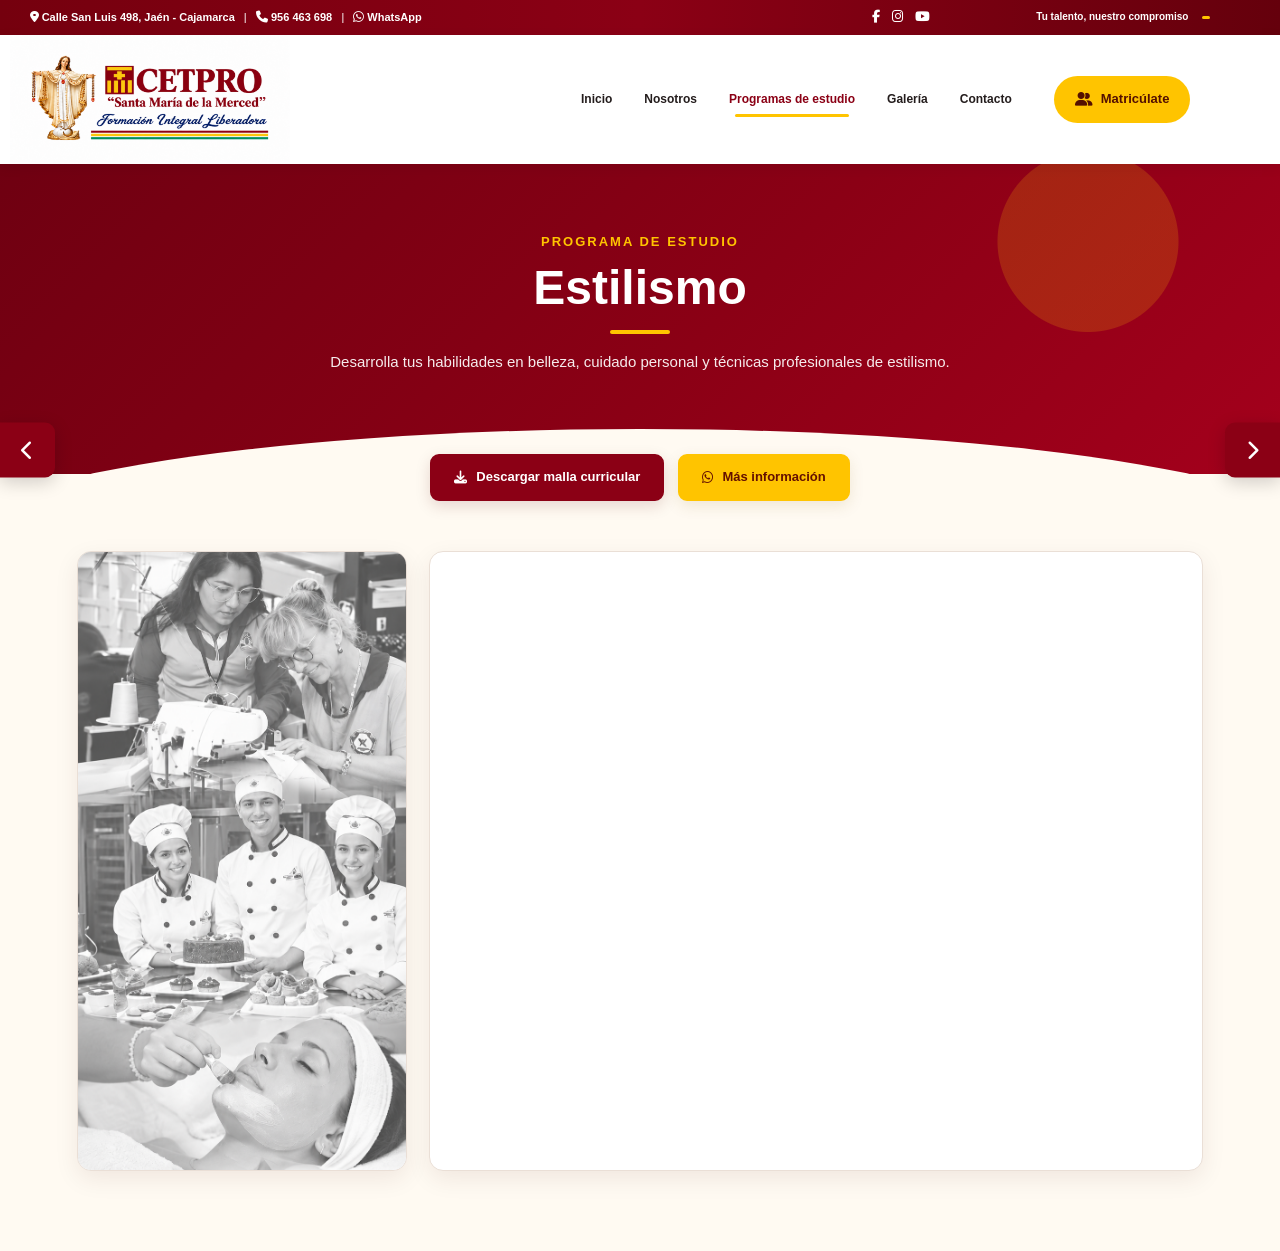
<file: programas/estilismo.html>
<!DOCTYPE html>
<html lang="es">

<head>

    <meta charset="UTF-8">

    <meta name="viewport"
          content="width=device-width, initial-scale=1.0">

    <title>Estilismo | CETPRO Santa María de la Merced</title>

    <!-- CSS GENERAL -->
    <link rel="stylesheet" href="../styles.css">

    <!-- CSS DE PROGRAMAS -->
    <link rel="stylesheet" href="../programas.css">

    <!-- RESPONSIVE -->
    <link rel="stylesheet" href="../responsive.css">

    <!-- FONT AWESOME -->
    <link rel="stylesheet"
          href="https://cdnjs.cloudflare.com/ajax/libs/font-awesome/6.7.2/css/all.min.css">

</head>


<body>


<!-- =========================================
     BARRA SUPERIOR
========================================= -->

<div class="barra-superior">

    <div class="barra-superior-contenido">

        <div class="barra-contacto">

            <a href="https://www.google.com/maps?q=Calle+San+Luis+498,+Jaen,+Cajamarca,+Peru"
               target="_blank"
               class="enlace-direccion">

                <i class="fa-solid fa-location-dot"></i>

                Calle San Luis 498, Jaén - Cajamarca

            </a>

            <span class="separador">|</span>

            <a href="tel:+51956463698"
               class="enlace-telefono">

                <i class="fa-solid fa-phone"></i>

                956 463 698

            </a>

            <span class="separador">|</span>

            <a href="https://wa.me/51956463698"
               target="_blank"
               rel="noopener noreferrer"
               class="enlace-whatsapp">

                <i class="fa-brands fa-whatsapp"></i>

                WhatsApp

            </a>

        </div>


        <div class="barra-derecha">

            <div class="redes-superior">

                <a href="https://www.facebook.com/cetpro.santamariadelamerced"
                   target="_blank"
                   rel="noopener noreferrer"
                   aria-label="Facebook">

                    <i class="fa-brands fa-facebook-f"></i>

                </a>


                <a href="https://www.instagram.com/cetpro_santamaria/?hl=am-et"
                   target="_blank"
                   rel="noopener noreferrer"
                   aria-label="Instagram">

                    <i class="fa-brands fa-instagram"></i>

                </a>


                <a href="https://www.youtube.com/@CetproSantaMar%C3%ADadelaMerced"
                   target="_blank"
                   rel="noopener noreferrer"
                   aria-label="YouTube">

                    <i class="fa-brands fa-youtube"></i>

                </a>

            </div>


            <span class="lema-superior">
                Tu talento, nuestro compromiso
            </span>

            <span class="linea-lema"></span>

        </div>

    </div>

</div>


<!-- =========================================
     ENCABEZADO
========================================= -->

<header class="header-principal">

    <div class="header-contenido">


        <!-- LOGO -->

        <a href="../index.html" class="logo">

            <img src="../imagenes/logo.png"
                 alt="CETPRO Santa María de la Merced">

        </a>


        <!-- NAVEGACIÓN -->

        <nav class="menu-principal">

            <a href="../index.html">
                Inicio
            </a>

            <a href="../nosotros.html">
                Nosotros
            </a>

            <a href="../index.html#programas" class="activo">
                Programas de estudio
            </a>

            <a href="../index.html#galeria">
                Galería
            </a>

            <a href="../index.html#contacto">
                Contacto
            </a>

        </nav>


        <!-- MATRÍCULA -->

        <a href="https://wa.me/51956463698?text=Hola%2C%20deseo%20informaci%C3%B3n%20sobre%20las%20matr%C3%ADculas%20del%20CETPRO%20Santa%20Mar%C3%ADa%20de%20la%20Merced."
           target="_blank"
           rel="noopener noreferrer"
           class="boton-matricula">

            <i class="fa-solid fa-user-group"></i>

            Matricúlate

        </a>

    </div>

</header>

<!-- =========================================
     NAVEGACIÓN ENTRE PROGRAMAS
========================================= -->

<a href="corte.html"
   class="flecha-programa flecha-programa-izquierda"
   aria-label="Programa anterior: Corte y Ensamblaje">

    <i class="fa-solid fa-chevron-left"></i>

    <span>Corte y Ensamblaje</span>

</a>


<a href="cocina.html"
   class="flecha-programa flecha-programa-derecha"
   aria-label="Programa siguiente: Cocina y Servicios Gastronómicos">

    <span>Cocina y Servicios Gastronómicos</span>

    <i class="fa-solid fa-chevron-right"></i>

</a>

<!-- =========================================
     PORTADA DEL PROGRAMA
========================================= -->

<section class="programa-portada">

    <div class="programa-portada-fondo"></div>

    <div class="programa-portada-contenido">

        <span>Programa de estudio</span>

        <h1>Estilismo</h1>

        <div class="programa-portada-linea"></div>

        <p>
            Desarrolla tus habilidades en belleza, cuidado personal
            y técnicas profesionales de estilismo.
        </p>

    </div>

</section>


<!-- =========================================
     ACCIONES
========================================= -->

<section class="programa-acciones">
 
      <a href="../documentos/malla-estilismo.pdf"
         class="programa-boton programa-boton-malla"
         download>

         <i class="fa-solid fa-download"></i>

          Descargar malla curricular

     </a>


    <a href="https://wa.me/51956463698?text=Hola%2C%20deseo%20m%C3%A1s%20informaci%C3%B3n%20sobre%20el%20programa%20de%20Estilismo."
       target="_blank"
       rel="noopener noreferrer"
       class="programa-boton programa-boton-info">

        <i class="fa-brands fa-whatsapp"></i>

        Más información

    </a>

</section>

<!-- =========================================
     VISTA PREVIA DE LA MALLA CURRICULAR
========================================= -->

<section class="programa-documento">

    <div class="programa-documento-contenido">

        <!-- IMAGEN LATERAL -->

        <div class="programa-documento-imagen">

            <img src="../imagenes/imagenlateral.png"
                 alt="Programa de Estilismo">

        </div>


        <!-- VISUALIZACIÓN DEL PDF -->

        <div class="programa-documento-pdf">

            <iframe
                src="../documentos/malla-estilismo.pdf"
                title="Malla curricular del programa de Estilismo">
            </iframe>

        </div>

    </div>

</section>


</body>

</html>
</file>
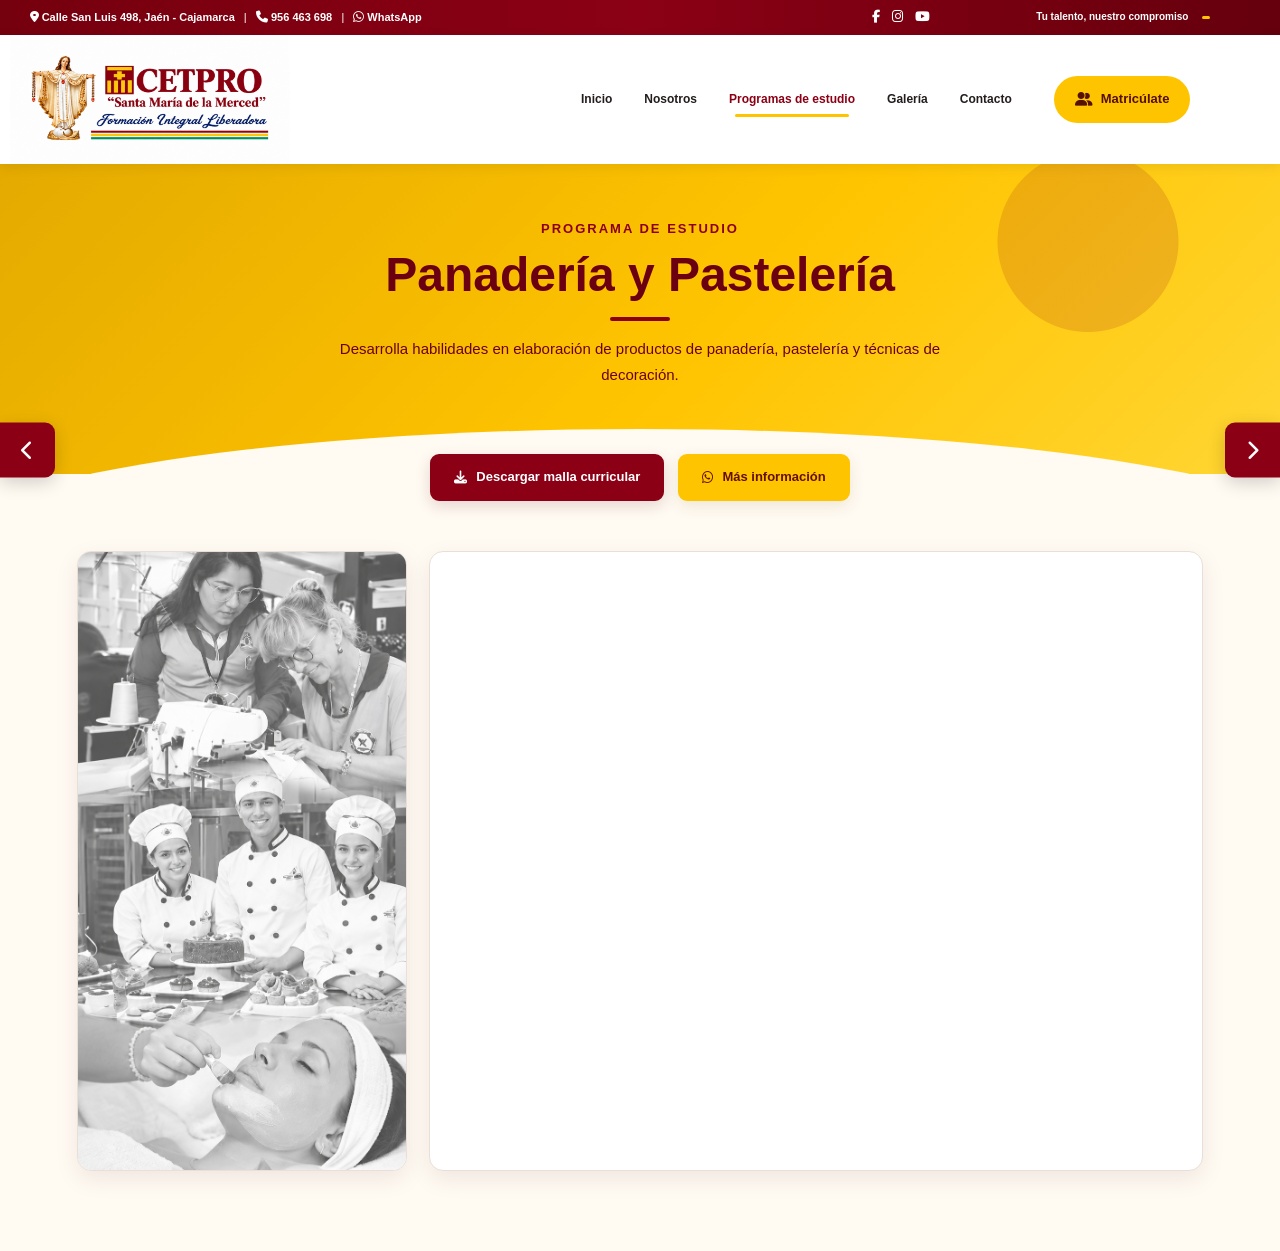
<file: programas/pasteleria.html>
<!DOCTYPE html>
<html lang="es">

<head>

    <meta charset="UTF-8">

    <meta name="viewport"
          content="width=device-width, initial-scale=1.0">

    <title>Panadería y Pastelería | CETPRO Santa María de la Merced</title>

    <!-- CSS GENERAL -->
    <link rel="stylesheet" href="../styles.css">

    <!-- CSS DE PROGRAMAS -->
    <link rel="stylesheet" href="../programas.css">

    <!-- RESPONSIVE -->
    <link rel="stylesheet" href="../responsive.css">

    <!-- FONT AWESOME -->
    <link rel="stylesheet"
          href="https://cdnjs.cloudflare.com/ajax/libs/font-awesome/6.7.2/css/all.min.css">

</head>


<body>


<!-- =========================================
     BARRA SUPERIOR
========================================= -->

<div class="barra-superior">

    <div class="barra-superior-contenido">

        <div class="barra-contacto">

            <a href="https://www.google.com/maps?q=Calle+San+Luis+498,+Jaen,+Cajamarca,+Peru"
               target="_blank"
               class="enlace-direccion">

                <i class="fa-solid fa-location-dot"></i>

                Calle San Luis 498, Jaén - Cajamarca

            </a>

            <span class="separador">|</span>

            <a href="tel:+51956463698"
               class="enlace-telefono">

                <i class="fa-solid fa-phone"></i>

                956 463 698

            </a>

            <span class="separador">|</span>

            <a href="https://wa.me/51956463698"
               target="_blank"
               rel="noopener noreferrer"
               class="enlace-whatsapp">

                <i class="fa-brands fa-whatsapp"></i>

                WhatsApp

            </a>

        </div>


        <div class="barra-derecha">

            <div class="redes-superior">

                <a href="https://www.facebook.com/cetpro.santamariadelamerced"
                   target="_blank"
                   rel="noopener noreferrer"
                   aria-label="Facebook">

                    <i class="fa-brands fa-facebook-f"></i>

                </a>


                <a href="https://www.instagram.com/cetpro_santamaria/?hl=am-et"
                   target="_blank"
                   rel="noopener noreferrer"
                   aria-label="Instagram">

                    <i class="fa-brands fa-instagram"></i>

                </a>


                <a href="https://www.youtube.com/@CetproSantaMar%C3%ADadelaMerced"
                   target="_blank"
                   rel="noopener noreferrer"
                   aria-label="YouTube">

                    <i class="fa-brands fa-youtube"></i>

                </a>

            </div>


            <span class="lema-superior">
                Tu talento, nuestro compromiso
            </span>

            <span class="linea-lema"></span>

        </div>

    </div>

</div>


<!-- =========================================
     ENCABEZADO
========================================= -->

<header class="header-principal">

    <div class="header-contenido">


        <!-- LOGO -->

        <a href="../index.html" class="logo">

            <img src="../imagenes/logo.png"
                 alt="CETPRO Santa María de la Merced">

        </a>


        <!-- NAVEGACIÓN -->

        <nav class="menu-principal">

            <a href="../index.html">
                Inicio
            </a>

            <a href="../nosotros.html">
                Nosotros
            </a>

            <a href="../index.html#programas" class="activo">
                Programas de estudio
            </a>

            <a href="../index.html#galeria">
                Galería
            </a>

            <a href="../index.html#contacto">
                Contacto
            </a>

        </nav>


        <!-- MATRÍCULA -->

        <a href="https://wa.me/51956463698?text=Hola%2C%20deseo%20informaci%C3%B3n%20sobre%20las%20matr%C3%ADculas%20del%20CETPRO%20Santa%20Mar%C3%ADa%20de%20la%20Merced."
           target="_blank"
           rel="noopener noreferrer"
           class="boton-matricula">

            <i class="fa-solid fa-user-group"></i>

            Matricúlate

        </a>

    </div>

</header>

<!-- NAVEGACIÓN ENTRE PROGRAMAS -->

<a href="soporte.html"
   class="flecha-programa flecha-programa-izquierda"
   aria-label="Programa anterior: Soporte Técnico">

    <i class="fa-solid fa-chevron-left"></i>
    <span>Soporte Técnico</span>

</a>

<a href="corte.html"
   class="flecha-programa flecha-programa-derecha"
   aria-label="Programa siguiente: Corte y Ensamblaje">

    <span>Corte y Ensamblaje</span>
    <i class="fa-solid fa-chevron-right"></i>

</a>

<!-- =========================================
     PORTADA DEL PROGRAMA - AUXILIAR TÉCNICO
========================================= -->

<section class="programa-portada programa-portada-auxiliar">

    <div class="programa-portada-fondo"></div>

    <div class="programa-portada-contenido">

        <span>Programa de estudio</span>

        <h1>Panadería y Pastelería</h1>

        <div class="programa-portada-linea"></div>

        <p>
            Desarrolla habilidades en elaboración de productos
            de panadería, pastelería y técnicas de decoración.
        </p>

    </div>

</section>


<!-- =========================================
     ACCIONES
========================================= -->

<section class="programa-acciones">

    <a href="../documentos/malla-estilismo.pdf"
       class="programa-boton programa-boton-malla"
       download>

        <i class="fa-solid fa-download"></i>

        Descargar malla curricular

    </a>


    <a href="https://wa.me/51956463698?text=Hola%2C%20deseo%20m%C3%A1s%20informaci%C3%B3n%20sobre%20el%20programa%20de%20Panader%C3%ADa%20y%20Pasteler%C3%ADa."
       target="_blank"
       rel="noopener noreferrer"
       class="programa-boton programa-boton-info">

        <i class="fa-brands fa-whatsapp"></i>

        Más información

    </a>

</section>


<!-- =========================================
     VISTA PREVIA DE LA MALLA CURRICULAR
========================================= -->

<section class="programa-documento">

    <div class="programa-documento-contenido">


        <!-- IMAGEN LATERAL -->

        <div class="programa-documento-imagen">

            <img src="../imagenes/imagenlateral.png"
                 alt="Programa de Panadería y Pastelería">

        </div>


        <!-- VISUALIZACIÓN DEL PDF -->

        <div class="programa-documento-pdf">

            <iframe
                src="../documentos/malla-estilismo.pdf"
                title="Malla curricular de Panadería y Pastelería">
            </iframe>

        </div>

    </div>

</section>


</body>

</html>
</file>
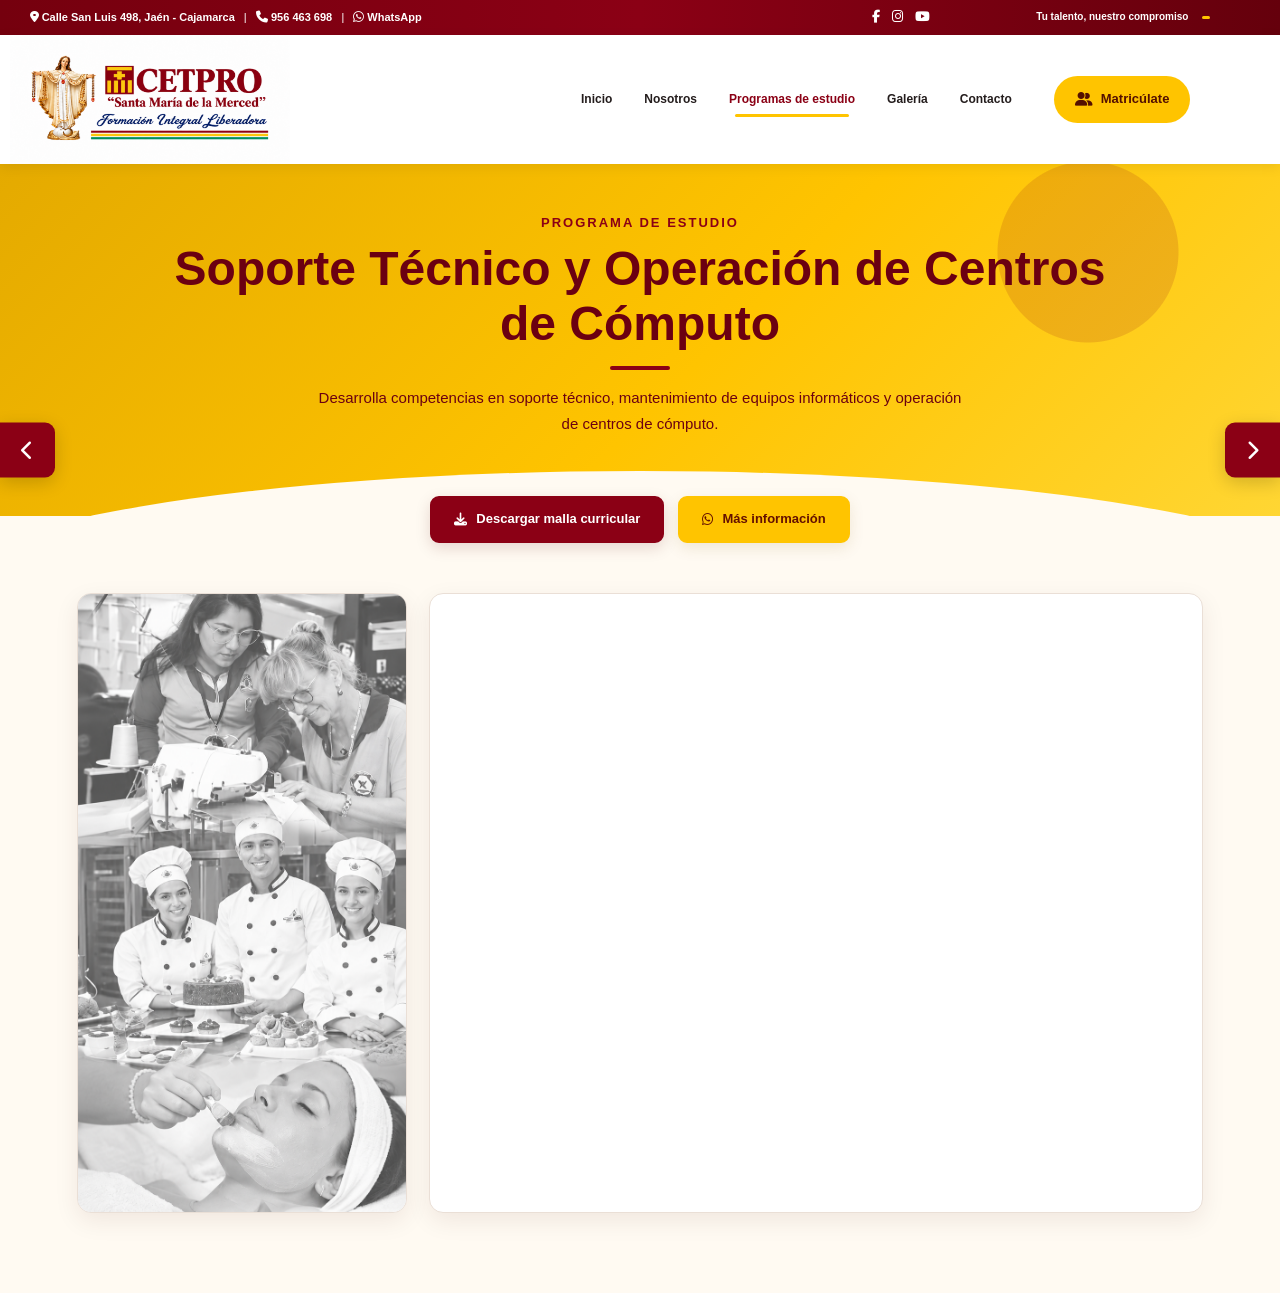
<file: programas/soporte.html>
<!DOCTYPE html>
<html lang="es">

<head>

    <meta charset="UTF-8">

    <meta name="viewport"
          content="width=device-width, initial-scale=1.0">

    <title>Soporte Técnico y Operación de Centros de Cómputo | CETPRO Santa María de la Merced</title>

    <!-- CSS GENERAL -->
    <link rel="stylesheet" href="../styles.css">

    <!-- CSS DE PROGRAMAS -->
    <link rel="stylesheet" href="../programas.css">

    <!-- RESPONSIVE -->
    <link rel="stylesheet" href="../responsive.css">

    <!-- FONT AWESOME -->
    <link rel="stylesheet"
          href="https://cdnjs.cloudflare.com/ajax/libs/font-awesome/6.7.2/css/all.min.css">

</head>


<body>


<!-- =========================================
     BARRA SUPERIOR
========================================= -->

<div class="barra-superior">

    <div class="barra-superior-contenido">

        <div class="barra-contacto">

            <a href="https://www.google.com/maps?q=Calle+San+Luis+498,+Jaen,+Cajamarca,+Peru"
               target="_blank"
               class="enlace-direccion">

                <i class="fa-solid fa-location-dot"></i>

                Calle San Luis 498, Jaén - Cajamarca

            </a>

            <span class="separador">|</span>

            <a href="tel:+51956463698"
               class="enlace-telefono">

                <i class="fa-solid fa-phone"></i>

                956 463 698

            </a>

            <span class="separador">|</span>

            <a href="https://wa.me/51956463698"
               target="_blank"
               rel="noopener noreferrer"
               class="enlace-whatsapp">

                <i class="fa-brands fa-whatsapp"></i>

                WhatsApp

            </a>

        </div>


        <div class="barra-derecha">

            <div class="redes-superior">

                <a href="https://www.facebook.com/cetpro.santamariadelamerced"
                   target="_blank"
                   rel="noopener noreferrer"
                   aria-label="Facebook">

                    <i class="fa-brands fa-facebook-f"></i>

                </a>


                <a href="https://www.instagram.com/cetpro_santamaria/?hl=am-et"
                   target="_blank"
                   rel="noopener noreferrer"
                   aria-label="Instagram">

                    <i class="fa-brands fa-instagram"></i>

                </a>


                <a href="https://www.youtube.com/@CetproSantaMar%C3%ADadelaMerced"
                   target="_blank"
                   rel="noopener noreferrer"
                   aria-label="YouTube">

                    <i class="fa-brands fa-youtube"></i>

                </a>

            </div>


            <span class="lema-superior">
                Tu talento, nuestro compromiso
            </span>

            <span class="linea-lema"></span>

        </div>

    </div>

</div>


<!-- =========================================
     ENCABEZADO
========================================= -->

<header class="header-principal">

    <div class="header-contenido">


        <!-- LOGO -->

        <a href="../index.html" class="logo">

            <img src="../imagenes/logo.png"
                 alt="CETPRO Santa María de la Merced">

        </a>


        <!-- NAVEGACIÓN -->

        <nav class="menu-principal">

            <a href="../index.html">
                Inicio
            </a>

            <a href="../nosotros.html">
                Nosotros
            </a>

            <a href="../index.html#programas" class="activo">
                Programas de estudio
            </a>

            <a href="../index.html#galeria">
                Galería
            </a>

            <a href="../index.html#contacto">
                Contacto
            </a>

        </nav>


        <!-- MATRÍCULA -->

        <a href="https://wa.me/51956463698?text=Hola%2C%20deseo%20informaci%C3%B3n%20sobre%20las%20matr%C3%ADculas%20del%20CETPRO%20Santa%20Mar%C3%ADa%20de%20la%20Merced."
           target="_blank"
           rel="noopener noreferrer"
           class="boton-matricula">

            <i class="fa-solid fa-user-group"></i>

            Matricúlate

        </a>

    </div>

</header>

<!-- NAVEGACIÓN ENTRE PROGRAMAS -->

<a href="bar.html"
   class="flecha-programa flecha-programa-izquierda"
   aria-label="Programa anterior: Bar y Coctelería">

    <i class="fa-solid fa-chevron-left"></i>
    <span>Bar y Coctelería</span>

</a>

<a href="pasteleria.html"
   class="flecha-programa flecha-programa-derecha"
   aria-label="Programa siguiente: Panadería y Pastelería">

    <span>Panadería y Pastelería</span>
    <i class="fa-solid fa-chevron-right"></i>

</a>

<!-- =========================================
     PORTADA DEL PROGRAMA - AUXILIAR TÉCNICO
========================================= -->

<section class="programa-portada programa-portada-auxiliar">

    <div class="programa-portada-fondo"></div>

    <div class="programa-portada-contenido">

        <span>Programa de estudio</span>

        <h1>Soporte Técnico y Operación de Centros de Cómputo</h1>

        <div class="programa-portada-linea"></div>

        <p>
            Desarrolla competencias en soporte técnico, mantenimiento
            de equipos informáticos y operación de centros de cómputo.
        </p>

    </div>

</section>


<!-- =========================================
     ACCIONES
========================================= -->

<section class="programa-acciones">

    <a href="../documentos/malla-estilismo.pdf"
       class="programa-boton programa-boton-malla"
       download>

        <i class="fa-solid fa-download"></i>

        Descargar malla curricular

    </a>


    <a href="https://wa.me/51956463698?text=Hola%2C%20deseo%20m%C3%A1s%20informaci%C3%B3n%20sobre%20el%20programa%20de%20Soporte%20T%C3%A9cnico%20y%20Operaci%C3%B3n%20de%20Centros%20de%20C%C3%B3mputo."
       target="_blank"
       rel="noopener noreferrer"
       class="programa-boton programa-boton-info">

        <i class="fa-brands fa-whatsapp"></i>

        Más información

    </a>

</section>


<!-- =========================================
     VISTA PREVIA DE LA MALLA CURRICULAR
========================================= -->

<section class="programa-documento">

    <div class="programa-documento-contenido">


        <!-- IMAGEN LATERAL -->

        <div class="programa-documento-imagen">

            <img src="../imagenes/imagenlateral.png"
                 alt="Soporte Técnico y Operación de Centros de Cómputo">

        </div>


        <!-- VISUALIZACIÓN DEL PDF -->

        <div class="programa-documento-pdf">

            <iframe
                src="../documentos/malla-estilismo.pdf"
                title="Malla curricular de Soporte Técnico y Operación de Centros de Cómputo">
            </iframe>

        </div>

    </div>

</section>


</body>

</html>
</file>
<file: styles.css>
/* ================================
   CETPRO SANTA MARÍA DE LA MERCED
   ESTILOS GENERALES
================================ */

* {
    margin: 0;
    padding: 0;
    box-sizing: border-box;
}

html {
    scroll-behavior: smooth;
}

body {
    font-family: Arial, Helvetica, sans-serif;
    background: #fffaf2;
    color: #2b2525;
    line-height: 1.6;
}

/* COLORES INSTITUCIONALES
   Granate: #8B0015
   Amarillo: #FFC400
   Crema: #FFF8EA
*/

   VISOR DE GALERÍA CON ANIMACIÓN


.visor {
    visibility: hidden;
    opacity: 0;

    position: fixed;
    inset: 0;

    background: rgba(20, 0, 3, 0.35);

    backdrop-filter: blur(0px);
    -webkit-backdrop-filter: blur(0px);

    z-index: 5000;

    display: flex;
    align-items: center;
    justify-content: center;

    padding: 40px;

    transition:
        opacity 0.35s ease,
        visibility 0.35s ease,
        backdrop-filter 0.35s ease,
        background 0.35s ease;
}


/* CUANDO EL VISOR ESTÁ ABIERTO */

.visor.activo {
    visibility: visible;
    opacity: 1;

    background: rgba(20, 0, 3, 0.45);

    backdrop-filter: blur(12px);
    -webkit-backdrop-filter: blur(12px);
}


/* IMAGEN AMPLIADA */

#imagen-ampliada {
    max-width: 88%;
    max-height: 82vh;

    object-fit: contain;

    border-radius: 14px;

    box-shadow:
        0 20px 60px rgba(0, 0, 0, 0.55);

    opacity: 0;

    transform: scale(0.82);

    transition:
        transform 0.4s cubic-bezier(0.22, 1, 0.36, 1),
        opacity 0.3s ease;
}


/* ANIMACIÓN AL ABRIR */

.visor.activo #imagen-ampliada {
    opacity: 1;

    transform: scale(1);
}


/* BOTÓN CERRAR */

.cerrar-visor {
    position: absolute;
    top: 20px;
    right: 30px;

    border: none;
    background: transparent;

    color: white;

    font-size: 45px;

    cursor: pointer;

    opacity: 0;
    transform: rotate(-90deg);

    transition:
        opacity 0.35s ease,
        transform 0.35s ease;
}

.visor.activo .cerrar-visor {
    opacity: 1;
    transform: rotate(0deg);
}


/* FLECHAS */

.anterior,
.siguiente {
    position: absolute;
    top: 50%;

    transform: translateY(-50%) scale(0.8);

    border: none;

    width: 50px;
    height: 50px;

    border-radius: 50%;

    background: rgba(255,255,255,0.18);

    color: white;

    font-size: 30px;

    cursor: pointer;

    opacity: 0;

    transition:
        opacity 0.35s ease,
        background 0.3s ease,
        transform 0.35s ease;
}

.visor.activo .anterior,
.visor.activo .siguiente {
    opacity: 1;

    transform: translateY(-50%) scale(1);
}

.anterior {
    left: 25px;
}

.siguiente {
    right: 25px;
}

.anterior:hover,
.siguiente:hover {
    background: #FFC400;
    color: #5c0010;
}


/* INDICAR QUE LAS FOTOS SON CLICABLES */

.galeria-grid .foto {
    cursor: pointer;
}



/* =========================================
   FOOTER DISEÑO HORIZONTAL
========================================= */

.footer-principal {
    position: relative;
    overflow: hidden;
    color: #ffffff;
    background:
        radial-gradient(circle at 50% 30%, #9b1723 0%, #78000f 48%, #590009 100%);
    font-size: 13px;
}


/* FRANJA AMARILLA CURVA SUPERIOR */

.footer-principal::before {
    content: "";
    position: absolute;
    top: -52px;
    left: -2%;
    width: 104%;
    height: 65px;
    background: #ffc400;
    border-radius: 0 0 50% 50%;
    z-index: 0;
}


/* =========================================
   CONTENIDO PRINCIPAL
========================================= */

.footer-contenido {
    position: relative;
    z-index: 2;

    width: 90%;
    max-width: 1240px;

    margin: 0 auto;
    padding: 30px 0 20px;

    display: grid;

    grid-template-columns:
        1.25fr
        1fr
        0.95fr
        1.35fr;

    column-gap: 55px;

    align-items: center;
}


/* =========================================
   TÍTULOS
========================================= */

.footer-principal h3 {
    margin: 0 0 10px;

    color: #ffffff;

    font-size: 13px;
    font-weight: 700;
}



/* =========================================
   FORMULARIO
========================================= */

.footer-formulario {
    margin-top: -8px;

    padding: 12px 16px 14px;

    background: rgba(75, 0, 8, 0.48);

    border-radius: 10px;

    transform: translateX(100px);
}

.footer-formulario h3 {
    margin: 0 0 8px;

    font-size: 13px;
}


/* CAMPOS */

.footer-formulario form {
    display: flex;
    flex-direction: column;

    gap: 4px;
}

.footer-formulario input,
.footer-formulario textarea {
    width: 100%;

    height: 25px;

    padding: 4px 8px;

    border: 1px solid #d7d7d7;
    border-radius: 4px;

    outline: none;

    background: #ffffff;
    color: #333333;

    font-family: Arial, sans-serif;
    font-size: 11px;

    box-sizing: border-box;
}

.footer-formulario textarea {
    height: 26px;

    min-height: 26px;
    max-height: 26px;

    resize: none;
}


/* BOTÓN */

.footer-formulario button {
    width: 100%;
    height: 29px;

    margin-top: 2px;

    border: none;
    border-radius: 8px;

    background: #ffc400;
    color: #4b1600;

    font-size: 12px;
    font-weight: 800;

    cursor: pointer;

    transition: 0.2s;
}

.footer-formulario button:hover {
    background: #ffd633;
}


/* =========================================
   FRANJA INFERIOR
========================================= */

.footer-inferior {
    position: relative;
    z-index: 2;

    min-height: 38px;

    padding: 7px 7%;

    border-top: 1px solid rgba(255,255,255,0.45);

    display: flex;
    align-items: center;
    justify-content: space-between;

    box-sizing: border-box;
}

.footer-inferior p {
    margin: 0;

    color: #ffffff;

    font-size: 10px;
}


/* LEMA INFERIOR */

.footer-lema {
    display: flex;
    align-items: center;

    gap: 6px;

    color: #ffffff;

    font-size: 10px;
}

.footer-lema span {
    display: inline-block;

    width: 22px;
    height: 3px;

    background: #ffc400;
}


/* =========================================
   BOTÓN SUBIR
========================================= */

.subir {
    position: absolute;

    right: 18px;
    bottom: 5px;

    width: 31px;
    height: 31px;

    display: flex;
    align-items: center;
    justify-content: center;

    border: 1px solid #ffffff;
    border-radius: 50%;

    color: #ffffff;

    font-size: 19px;

    text-decoration: none;

    transition: 0.2s;
}

.subir:hover {
    background: #ffc400;
    color: #76000f;
    border-color: #ffc400;
}

/* =========================================
   CONTACTO DEL FOOTER
========================================= */

.footer-contacto {
    min-width: 260px;
}

.footer-contacto h3,
.footer-columna h3 {
    color: #ffffff;
    font-size: 14px;
    font-weight: 700;
    margin: 0 0 13px;
}


/* FILA DE CONTACTO */

.contacto-item {
    display: flex;
    align-items: center;

    gap: 11px;

    margin-bottom: 9px;

    color: #ffffff;

    font-size: 13px;
    line-height: 1.3;
}


/* ICONOS */

.contacto-item i {
    width: 16px;

    flex-shrink: 0;

    color: #ffffff;

    font-size: 15px;

    text-align: center;
}


/* DIRECCIÓN */

.direccion-item {
    align-items: flex-start;
}

.direccion-item i {
    margin-top: 2px;
}

.direccion-item span {
    line-height: 1.35;
}


/* =========================================
   ENLACES RÁPIDOS
========================================= */

.footer-enlaces {
    display: flex;
    flex-direction: column;

    align-items: flex-start;

    gap: 6px;
}

.footer-enlaces a {
    display: flex;
    align-items: center;

    gap: 5px;

    color: #ffffff;

    font-size: 12px;
    line-height: 1.2;

    text-decoration: none;

    transition: 0.2s;
}


/* TRIÁNGULO AMARILLO */

.flecha-footer {
    color: #FFC400;

    font-size: 8px;

    flex-shrink: 0;
}

.footer-enlaces a:hover {
    color: #FFC400;

    transform: translateX(3px);
}

/* =========================================
   REDES SOCIALES DEL FOOTER
========================================= */

.footer-redes {
    text-align: left;
}

.footer-redes h3 {
    color: #ffffff;

    font-size: 14px;
    font-weight: 700;

    margin: 0 0 14px;
}


/* ICONOS */

.redes-iconos {
    display: flex;
    align-items: center;

    gap: 15px;

    margin: 0 0 20px;
}

.redes-iconos a {
    width: 27px;
    height: 27px;

    display: flex;
    align-items: center;
    justify-content: center;

    background: #ffffff;
    color: #800012;

    border-radius: 50%;

    text-decoration: none;

    font-size: 16px;

    transition: 0.25s;
}


/* INSTAGRAM */

.redes-iconos a:nth-child(2) {
    background: transparent;
    color: #ffffff;

    width: 27px;
    height: 27px;

    font-size: 25px;
}



/* EFECTO AL PASAR EL MOUSE */

.redes-iconos a:hover {
    background: #FFC400;
    color: #760012;

    transform: translateY(-2px);
}

.redes-iconos a:nth-child(2):hover {
    background: transparent;
    color: #FFC400;
}


/* =========================================
   FRASE "JUNTOS POR MÁS OPORTUNIDADES"
========================================= */

.frase-footer {
    display: flex;
    flex-direction: column;

    width: 190px;

    color: #ffffff;

    font-family: "Segoe Print", "Comic Sans MS", cursive;

    font-style: italic;

    line-height: 1.05;

    text-align: center;

    transform: rotate(-7deg);

    margin-left: -15px;
    margin-top: 8px;
}

.frase-footer span {
    font-size: 22px;
}

.frase-footer strong {
    color: #ffffff;

    font-size: 23px;
    font-weight: 600;

    white-space: nowrap;
}


/* LÍNEA AMARILLA */

.trazo-amarillo {
    width: 165px;
    height: 6px;

    margin: 8px auto 0;

    background: #FFC400;

    border-radius: 50% 10% 50% 10%;

    transform: rotate(-4deg);
}

/* YOUTUBE - IGUAL AL MODELO */

.redes-iconos a:nth-child(3) {
    width: 30px;
    height: 23px;

    background: #ffffff;
    color: #800012;

    border-radius: 7px;

    display: flex;
    align-items: center;
    justify-content: center;

    font-size: 13px;

    box-shadow: 0 1px 3px rgba(0, 0, 0, 0.15);
}

.redes-iconos a:nth-child(3) i {
    color: #800012;
}

/* =========================================
   ICONO DE CORREO DEL FORMULARIO
========================================= */

.titulo-formulario {
    display: flex;
    align-items: center;
    gap: 13px;

    margin: 0 0 12px !important;

    color: #ffffff;
    font-size: 16px !important;
    font-weight: 700;
}

.icono-correo {
    display: flex;
    align-items: center;
    justify-content: center;

    flex-shrink: 0;
}

.icono-correo i {
    color: #ffffff;

    font-size: 35px;
    line-height: 1;

    /* pequeña sombra como en la referencia */
    filter: drop-shadow(0 2px 1px rgba(0,0,0,0.25));
}



/* =========================
   BARRA SUPERIOR
========================= */

.barra-superior {
    width: 100%;
    height: 35px;

    background: linear-gradient(
        90deg,
        #75000e,
        #8B0015,
        #65000c
    );

    color: #ffffff;
}

.barra-superior-contenido {
    width: 86%;
    max-width: 1250px;
    height: 100%;

    margin: auto;

    display: flex;
    align-items: center;
    justify-content: space-between;

    transform: translateX(-60px);
}

.barra-contacto {
    display: flex;
    align-items: center;
    gap: 9px;

    font-size: 11px;
    font-weight: 600;
}

.barra-contacto span {
    display: flex;
    align-items: center;
    gap: 6px;
}

.barra-contacto i {
    color: #ffffff;
    font-size: 12px;
}

.barra-contacto .separador {
    color: rgba(255,255,255,0.65);
}


/* PARTE DERECHA */

.barra-derecha {
    display: flex;
    align-items: center;
    gap: 20px;
}

.redes-superior {
    display: flex;
    align-items: center;
    gap: 12px;
}

.redes-superior a {
    color: #ffffff;
    font-size: 13px;
    text-decoration: none;
}

.lema-superior {
    font-size: 10px;
    font-weight: 700;

    transform: translateX(86px);
}

.linea-lema {
    width: 8px;
    height: 3px;

    background: #FFC400;

    border-radius: 5px;

    transform: translateX(80px);
}


/* ============================================================
   HEADER BLANCO
============================================================ */

.header-principal {
    width: 100%;

    min-height: 82px;

    background: #ffffff;

    position: relative;

    z-index: 1000;

    box-shadow: 0 3px 12px rgba(0,0,0,0.08);

    padding: 0;
}

.header-contenido {
    width: 86%;
    max-width: 1250px;
    min-height: 82px;

    margin: auto;

    display: flex;
    align-items: center;

    gap: 30px;
}


/* LOGO */

.header-principal .logo {
    display: block;
    flex-shrink: 0;
    text-decoration: none;

    transform: translateX(-80px);
}

.header-principal .logo img {
    width: 280px;
    height: auto;

    display: block;
}


/* ============================================================
   MENÚ
============================================================ */

.menu-principal {
    flex: 1;

    display: flex;
    align-items: center;
    justify-content: flex-end;

    gap: 25px;
}

.menu-principal a {
    position: relative;

    color: #241d1d;

    font-size: 12px;
    font-weight: 700;

    text-decoration: none;

    white-space: nowrap;

    padding: 32px 0 29px;

    transition: color 0.25s ease;
}

.menu-principal a:hover {
    color: #8B0015;
}


/* LÍNEA AMARILLA DE INICIO */

.menu-principal a.activo {
    color: #8B0015;
}



/* ============================================================
   BOTÓN MATRÍCULA
============================================================ */

.boton-matricula {
    min-width: 135px;

    padding: 13px 21px;

    display: flex;
    align-items: center;
    justify-content: center;

    gap: 8px;

    background: #FFC400;
    color: #541000;

    border-radius: 24px;

    font-size: 13px;
    font-weight: 800;

    text-decoration: none;

    white-space: nowrap;

    transition: 0.3s;
}

.boton-matricula i {
    font-size: 14px;
}

.boton-matricula:hover {
    background: #ffd43b;

    transform: translateY(-2px);

    box-shadow: 0 7px 18px rgba(0,0,0,0.14);
}


/* ============================================================
   PORTADA
============================================================ */

.hero-principal {
    position: relative;

    min-height: 590px;

    overflow: hidden;

    background-image:
        linear-gradient(
            90deg,
            rgba(111,0,15,1) 0%,
            rgba(125,0,18,0.98) 27%,
            rgba(125,0,18,0.78) 39%,
            rgba(125,0,18,0.25) 53%,
            rgba(125,0,18,0) 67%
        ),
        url("imagenes/portada.png");

    background-size: cover;

    background-position: center;

    background-repeat: no-repeat;
}



/* CONTENEDOR */

.hero-contenido {
    position: relative;

    z-index: 2;

    width: 83%;
    max-width: 1200px;
    min-height: 370px;

    margin: auto;

    display: flex;
    align-items: center;
}


/* ============================================================
   TEXTO DE PORTADA
============================================================ */

.hero-texto {
    width: 510px;

    padding: 60px 0 0;

    transform: translateX(-80px);
}

.hero-etiqueta {
    display: block;

    margin-bottom: 12px;

    color: #FFC400;

    font-size: 13px;
    font-weight: 800;

    letter-spacing: 0.4px;
}


/* TÍTULO */

.hero-texto h1 {
    margin: 0 0 15px;

    color: #ffffff;

    font-size: 70px;
    line-height: 0.98;

    font-weight: 800;

    letter-spacing: -1px;
}

.hero-texto h1 strong {
    display: block;

    margin-top: 5px;

    color: #FFC400;

    font-weight: 800;
}


/* DESCRIPCIÓN */

.hero-texto p {
    width: 440px;

    margin: 0 0 23px;

    color: #ffffff;

    font-size: 15px;
    line-height: 1.45;

    font-weight: 500;
}


/* ============================================================
   BOTONES DE PORTADA
============================================================ */

.hero-botones {
    display: flex;
    align-items: center;

    gap: 12px;
}

.hero-boton {
    min-height: 42px;

    padding: 0 22px;

    display: inline-flex;
    align-items: center;
    justify-content: center;

    gap: 8px;

    border-radius: 12px;

    font-size: 12px;
    font-weight: 800;

    text-decoration: none;

    transition: 0.3s;
}


/* AMARILLO */

.hero-boton.principal {
    background: #FFC400;

    color: #521000;

    border: 2px solid #FFC400;
}


/* TRANSPARENTE */

.hero-boton.secundario {
    background: rgba(100,0,15,0.25);

    color: #ffffff;

    border: 1px solid rgba(255,255,255,0.75);
}

.hero-boton:hover {
    transform: translateY(-3px);
}


/* ============================================================
   FRASE DERECHA
============================================================ */

.hero-frase {
    position: absolute;

    right: 0;
    bottom: 30px;

    display: flex;
    flex-direction: column;

    color: #ffffff;

    font-family: "Segoe Print", "Comic Sans MS", cursive;

    font-size: 23px;
    line-height: 1.05;

    font-style: italic;

    text-align: center;

    transform: rotate(-7deg);

    text-shadow: 0 2px 5px rgba(0,0,0,0.4);
}

.hero-frase span {
    display: block;
}


/* TRAZO AMARILLO */

.hero-trazo {
    width: 105px;
    height: 5px;

    margin: 8px auto 0;

    background: #FFC400;

    border-radius: 50%;

    transform: rotate(-5deg);
}

/* =========================================
   EFECTO HOVER DEL MENÚ TIPO BOTÓN
========================================= */

.menu-principal a:not(.boton-matricula) {
    position: relative;

    /* Misma altura aproximada que Matricúlate */
    padding: 13px 16px;

    border: 2px solid transparent;
    border-radius: 24px;

    transition:
        background-color 0.25s ease,
        color 0.25s ease,
        border-color 0.25s ease,
        transform 0.25s ease;
}

/* AL PASAR EL CURSOR */
.menu-principal a:not(.boton-matricula):hover {
    color: #8B0015;
    background: #FFF8E1;
    border-color: #FFC400;

    transform: translateY(-2px);
}

/* QUITAR LA LÍNEA AMARILLA DURANTE EL HOVER */
.menu-principal a:not(.boton-matricula):hover::after {
    width: 0;
}

/* INICIO: conserva su línea inferior */
.menu-principal a.activo::after {
    content: "";
    position: absolute;

    left: 16px;
    right: 16px;
    bottom: 5px;

    width: auto;
    height: 3px;

    background: #FFC400;
    border-radius: 5px;

    transform: none;
}

/* MENÚ MÁS JUNTO */
.menu-principal {
    gap: 8px;
}

.menu-principal a:not(.boton-matricula) {
    padding: 13px 10px;
}

/* ==================================================
   IDENTIDAD INSTITUCIONAL - DISEÑO MEJORADO
================================================== */

.identidad {
    padding: 65px 8% 75px;
    background: linear-gradient(
        180deg,
        #ffffff 0%,
        #fffaf2 100%
    );
}

/* CABECERA */

.identidad-titulo {
    max-width: 760px;
    margin: 0 auto 42px;
    text-align: center;
}

.identidad-titulo span {
    display: inline-block;

    color: #b48800;
    font-size: 12px;
    font-weight: 800;
    letter-spacing: 1.8px;
    text-transform: uppercase;

    margin-bottom: 8px;
}

.identidad-titulo h2 {
    color: #8B0015;

    font-size: 36px;
    font-weight: 800;

    margin: 0 0 12px;
}

/* PEQUEÑA LÍNEA DECORATIVA */

.identidad-titulo h2::after {
    content: "";

    display: block;

    width: 55px;
    height: 4px;

    background: #FFC400;

    margin: 13px auto 0;

    border-radius: 10px;
}

.identidad-titulo p {
    max-width: 650px;

    margin: 18px auto 0;

    color: #6a6060;

    font-size: 15px;
    line-height: 1.6;
}


/* ==================================================
   TARJETAS
================================================== */

.identidad-grid {
    max-width: 1050px;

    margin: auto;

    display: grid;
    grid-template-columns: repeat(3, 1fr);

    gap: 22px;

    align-items: stretch;
}


/* TARJETA GENERAL */

.identidad-card {
    position: relative;

    min-height: 300px;

    padding: 30px;

    background: #ffffff;

    border: 1px solid #f0e5d2;
    border-top: 4px solid #FFC400;

    border-radius: 14px;

    box-shadow:
        0 8px 25px rgba(80, 20, 20, 0.07);

    transition:
        transform 0.3s ease,
        box-shadow 0.3s ease;
}


/* EFECTO AL PASAR CURSOR */

.identidad-card:hover {
    transform: translateY(-7px);

    box-shadow:
        0 15px 35px rgba(80, 20, 20, 0.14);
}


/* ==================================================
   TARJETA CENTRAL - VISIÓN
================================================== */

.identidad-card.destacada {
    background: linear-gradient(
        145deg,
        #970018,
        #750011
    );

    border: none;
    border-top: 4px solid #FFC400;

    box-shadow:
        0 12px 30px rgba(110, 0, 18, 0.20);
}

.identidad-card.destacada h3,
.identidad-card.destacada p {
    color: #ffffff;
}


/* ==================================================
   NÚMEROS
================================================== */

.identidad-icono {
    width: 46px;
    height: 46px;

    display: flex;
    align-items: center;
    justify-content: center;

    margin-bottom: 20px;

    background: #FFC400;

    color: #7d0015;

    border-radius: 50%;

    font-size: 17px;
    font-weight: 900;

    box-shadow:
        0 4px 10px rgba(255, 196, 0, 0.25);
}



/* ==================================================
   PÁRRAFOS
================================================== */

.identidad-card p {
    margin: 0;

    color: #5f5656;

    font-size: 14px;
    line-height: 1.75;
}


/* ==================================================
   VALORES
================================================== */

.lista-valores {
    list-style: none;

    padding: 0;
    margin: 0;
}

.lista-valores li {
    position: relative;

    padding: 8px 0 8px 24px;

    color: #514747;

    font-size: 14px;
    font-weight: 600;

    border-bottom: 1px solid #eadfce;
}

.lista-valores li:last-child {
    border-bottom: none;
}

.lista-valores li::before {
    content: "✓";

    position: absolute;

    left: 0;
    top: 8px;

    color: #8B0015;

    font-size: 15px;
    font-weight: 900;
}

/* ============================================================
   PROGRAMAS DE ESTUDIO
============================================================ */

#programas {
    padding: 70px 6% 85px;
    background: #fffaf2;
}


/* ============================================================
   ENCABEZADO GENERAL
============================================================ */

.programas-encabezado {
    max-width: 850px;
    margin: 0 auto 45px;
    text-align: center;
}

.programas-encabezado > span {
    display: block;

    margin-bottom: 7px;

    color: #b48800;

    font-size: 12px;
    font-weight: 800;

    letter-spacing: 2px;
}

.programas-encabezado h2 {
    margin: 0;

    color: #8b0015;

    font-size: 36px;
    font-weight: 800;

    line-height: 1.2;
}

.programas-linea {
    width: 55px;
    height: 4px;

    margin: 13px auto 0;

    background: #ffc400;

    border-radius: 10px;
}

.programas-encabezado p {
    margin: 17px auto 0;

    color: #675d5d;

    font-size: 15px;
    line-height: 1.6;
}


/* ============================================================
   GRUPOS
============================================================ */

.grupo-programas {
    width: 100%;
    max-width: 1600px;

    margin: 0 auto 42px;

    overflow: hidden;

    background: #ffffff;

    border: 1px solid #eee3d8;
    border-radius: 10px;

    box-shadow: 0 8px 28px rgba(70, 0, 10, 0.08);
}

.grupo-programas:last-child {
    margin-bottom: 0;
}


/* ============================================================
   CABECERA DE CADA GRUPO
============================================================ */

.grupo-titulo {
    min-height: 78px;

    padding: 15px 25px;

    display: flex;
    align-items: center;

    gap: 20px;
}


/* TÉCNICOS */

.grupo-tecnicos {
    background: #8b0015;
    color: #ffffff;
}


/* AUXILIAR TÉCNICO */

.grupo-auxiliar {
    background: #ffc400;
    color: #6b0011;
}


/* ICONO */

.grupo-icono {
    width: 48px;
    height: 48px;

    flex-shrink: 0;

    display: flex;
    align-items: center;
    justify-content: center;

    border-radius: 50%;

    font-size: 21px;
}

.grupo-tecnicos .grupo-icono {
    background: #ffc400;
    color: #8b0015;
}

.grupo-auxiliar .grupo-icono {
    background: #8b0015;
    color: #ffffff;
}


/* TÍTULO */

.grupo-titulo h3 {
    margin: 0;

    flex-shrink: 0;

    font-size: 26px;
    font-weight: 800;
}


/* SEPARADOR */

.grupo-separador {
    width: 2px;
    height: 38px;

    flex-shrink: 0;

    background: currentColor;

    opacity: 0.65;
}


/* DESCRIPCIÓN */

.grupo-titulo > p {
    margin: 0;

    font-size: 13px;
    font-weight: 500;

    line-height: 1.5;
}


/* ============================================================
   CUADRÍCULAS
============================================================ */

.programas-grid {
    display: grid;

    padding: 22px;

    gap: 20px;
}

.programas-grid-cuatro {
    grid-template-columns: repeat(4, 1fr);
}

.programas-grid-tres {
    grid-template-columns: repeat(3, 1fr);
}


/* ============================================================
   TARJETAS
============================================================ */

.programa-card {
    min-width: 0;

    display: flex;
    flex-direction: column;

    overflow: hidden;

    background: #ffffff;

    border: 1px solid #e9dfd7;
    border-radius: 11px;

    box-shadow: 0 5px 16px rgba(60, 0, 10, 0.06);

    transition:
        transform 0.25s ease,
        box-shadow 0.25s ease;
}

.programa-card:hover {
    transform: translateY(-4px);

    box-shadow: 0 10px 24px rgba(60, 0, 10, 0.12);
}


/* ============================================================
   IMÁGENES
============================================================ */

.programa-card > img {
    display: block;

    width: 100%;
    height: 180px;

    object-fit: cover;
}


/* ============================================================
   INFORMACIÓN
============================================================ */

.programa-info {
    flex: 1;

    padding: 17px 17px 18px;

    display: flex;
    flex-direction: column;
}

.programa-info h4 {
    margin: 0 0 8px;

    color: #8b0015;

    font-size: 17px;
    font-weight: 800;

    line-height: 1.25;
}

.programa-info p {
    margin: 0 0 18px;

    color: #665c5c;

    font-size: 13px;
    line-height: 1.55;
}

/* ============================================================
   DESCARGA DE MALLA SOBRE LA IMAGEN
============================================================ */

/* CONTENEDOR DE LA IMAGEN */

.programa-imagen {
    position: relative;

    width: 100%;
    height: 180px;

    overflow: hidden;
}


/* IMAGEN */

.programa-imagen img {
    display: block;

    width: 100%;
    height: 100%;

    object-fit: cover;

    transition: transform 0.4s ease;
}


/* CAPA GRANATE */

.programa-overlay {
    position: absolute;
    inset: 0;

    display: flex;
    align-items: center;
    justify-content: center;

    padding: 20px;

    background: rgba(115, 0, 18, 0.82);

    opacity: 0;

    transition: opacity 0.3s ease;
}


/* MOSTRAR CAPA AL PASAR EL MOUSE */

.programa-imagen:hover .programa-overlay {
    opacity: 1;
}


/* PEQUEÑO ZOOM DE LA FOTO */

.programa-imagen:hover img {
    transform: scale(1.06);
}


/* ============================================================
   BOTÓN DESCARGAR MALLA
============================================================ */

.descargar-malla {
    display: inline-flex;
    align-items: center;
    justify-content: center;

    gap: 8px;

    padding: 11px 16px;

    background: #ffc400;
    color: #641000;

    border: 2px solid #ffc400;
    border-radius: 9px;

    text-decoration: none;

    font-size: 12px;
    font-weight: 800;

    text-align: center;

    opacity: 0;

    transform: translateY(12px);

    transition:
        opacity 0.3s ease,
        transform 0.3s ease,
        background 0.25s ease;
}


/* APARICIÓN DEL BOTÓN */

.programa-imagen:hover .descargar-malla {
    opacity: 1;
    transform: translateY(0);
}


/* ICONO */

.descargar-malla i {
    font-size: 15px;
}


/* HOVER DEL BOTÓN */

.descargar-malla:hover {
    background: #ffd633;
    border-color: #ffd633;
}

/* ==================================================
   VIDA INSTITUCIONAL / GALERÍA
================================================== */

.seccion-galeria {
    padding: 60px 7% 75px;

    background: linear-gradient(
        180deg,
        #fffaf3 0%,
        #ffffff 100%
    );
}


/* ENCABEZADO */

.titulo-galeria {
    max-width: 720px;

    margin: 0 auto 32px;

    text-align: center;
}


/* TEXTO SUPERIOR: VIDA INSTITUCIONAL */

.titulo-galeria span {
    display: inline-block;

    margin-bottom: 8px;

    color: #b88900;

    font-size: 12px;
    font-weight: 800;

    letter-spacing: 2.5px;
    text-transform: uppercase;
}


/* TÍTULO PRINCIPAL */

.titulo-galeria h2 {
    margin: 0;

    color: #8B0015;

    font-size: 36px;
    font-weight: 800;

    line-height: 1.2;
}


/* LÍNEA AMARILLA DECORATIVA */

.titulo-galeria h2::after {
    content: "";

    display: block;

    width: 55px;
    height: 4px;

    margin: 13px auto 0;

    background: #FFC400;

    border-radius: 10px;
}


/* DESCRIPCIÓN */

.titulo-galeria p {
    max-width: 620px;

    margin: 16px auto 0;

    color: #675d5d;

    font-size: 15px;
    line-height: 1.6;
}


/* ==================================================
   FOTOGRAFÍAS
================================================== */

.galeria-grid {
    max-width: 1150px;

    margin: 0 auto;

    display: grid;

    grid-template-columns: repeat(4, 1fr);
    grid-auto-rows: 220px;

    gap: 16px;
}


/* CONTENEDOR DE CADA FOTO */

.foto {
    position: relative;

    overflow: hidden;

    border-radius: 14px;

    background: #ffffff;

    box-shadow:
        0 8px 25px rgba(80, 20, 20, 0.10);

    cursor: pointer;

    transition:
        transform 0.3s ease,
        box-shadow 0.3s ease;
}


/* IMAGEN */

.foto img {
    width: 100%;
    height: 100%;

    display: block;

    object-fit: cover;

    transition:
        transform 0.5s ease,
        filter 0.4s ease;
}


/* EFECTO AL PASAR EL CURSOR */

.foto:hover {
    transform: translateY(-5px);

    box-shadow:
        0 15px 35px rgba(80, 20, 20, 0.18);
}

.foto:hover img {
    transform: scale(1.06);
}


/* FOTO PRINCIPAL */

.foto-grande {
    grid-column: span 2;
    grid-row: span 2;
}



/* =========================================
   ENLACES DE LA BARRA SUPERIOR
========================================= */

.barra-superior a,
.barra-superior a:link,
.barra-superior a:visited,
.barra-superior a:active,
.barra-superior a:focus {
    color: #ffffff !important;
    text-decoration: none !important;
}

/* AL PASAR EL CURSOR */

.barra-superior a:hover {
    color: #ffc400 !important;
    text-decoration: none !important;
    cursor: pointer;
}

/* ============================================================
   SECCIÓN DIRECTOR
============================================================ */

.seccion-director {
    position: relative;
    overflow: hidden;
    padding: 85px 6% 105px;

    background:
        radial-gradient(
            circle at 88% 20%,
            rgba(255, 196, 0, 0.10) 0,
            rgba(255, 196, 0, 0.10) 120px,
            transparent 121px
        ),
        linear-gradient(
            120deg,
            #700011 0%,
            #8b0015 55%,
            #9d1426 100%
        );

    color: #ffffff;
}


/* LÍNEA AMARILLA SUPERIOR */

.seccion-director::before {
    content: "";
    position: absolute;
    top: 0;
    left: 0;

    width: 100%;
    height: 6px;

    background: #ffc400;
}


/* CURVA INFERIOR */

.seccion-director::after {
    content: "";
    position: absolute;

    left: -5%;
    bottom: -72px;

    width: 110%;
    height: 110px;

    background: #fffaf2;

    border-radius: 50% 50% 0 0 / 100% 100% 0 0;
}


/* ============================================================
   CONTENIDO PRINCIPAL
============================================================ */

.director-contenido {
    position: relative;
    z-index: 2;

    width: 100%;
    max-width: 1250px;

    margin: 0 auto;

    display: grid;

    grid-template-columns:
        minmax(0, 1.2fr)
        300px
        minmax(220px, 0.75fr);

    align-items: center;

    gap: 55px;
}


/* ============================================================
   TEXTO IZQUIERDO
============================================================ */

.director-etiqueta {
    display: flex;
    align-items: center;

    gap: 10px;

    margin-bottom: 16px;

    color: #ffffff;

    font-size: 12px;
    font-weight: 700;

    letter-spacing: 3px;
}


.director-etiqueta i {
    color: #ffc400;
    font-size: 20px;
}


.director-texto h2 {
    margin: 0 0 22px;

    color: #ffffff;

    font-size: 42px;
    font-weight: 800;

    line-height: 1.08;

    text-transform: uppercase;
}


.director-texto h2 strong {
    display: block;

    margin-top: 3px;

    color: #ffc400;

    font-size: 54px;
    font-weight: 800;
}


.director-texto > p {
    max-width: 540px;

    margin: 0 0 28px;

    color: rgba(255, 255, 255, 0.90);

    font-size: 14px;
    line-height: 1.8;
}


/* ============================================================
   BOTÓN VER MÁS
============================================================ */

.director-boton {
    display: inline-flex;

    align-items: center;
    justify-content: center;

    gap: 12px;

    padding: 12px 24px;

    background: #ffc400;
    color: #641000;

    border-radius: 30px;

    text-decoration: none;

    font-size: 13px;
    font-weight: 800;

    box-shadow: 0 5px 16px rgba(0, 0, 0, 0.15);

    transition:
        transform 0.25s ease,
        background 0.25s ease,
        box-shadow 0.25s ease;
}


.director-boton:hover {
    background: #ffd633;

    transform: translateY(-3px);

    box-shadow: 0 8px 22px rgba(0, 0, 0, 0.22);
}


/* ============================================================
   FOTO DEL DIRECTOR
============================================================ */

.director-foto {
    display: flex;

    align-items: center;
    justify-content: center;
}


.director-marco {
    position: relative;

    width: 285px;
    height: 345px;

    padding: 4px;

    background: #ffc400;

    border-radius: 18px;

    box-shadow: 0 15px 35px rgba(0, 0, 0, 0.28);
}


.director-marco::before {
    content: "";

    position: absolute;

    top: -13px;
    left: -13px;

    width: 65px;
    height: 65px;

    border-top: 4px solid #ffc400;
    border-left: 4px solid #ffc400;

    border-radius: 14px 0 0 0;

    z-index: -1;
}


.director-marco img {
    display: block;

    width: 100%;
    height: 100%;

    object-fit: cover;

    border-radius: 14px;
}


/* ============================================================
   DATOS DEL DIRECTOR
============================================================ */

.director-datos {
    align-self: center;
}


.director-cargo {
    display: flex;
    align-items: center;

    gap: 9px;

    margin-bottom: 16px;

    color: #ffffff;

    font-size: 12px;
    font-weight: 700;

    letter-spacing: 2px;
}


.director-cargo i {
    color: #ffc400;

    font-size: 20px;
}


.director-datos h3 {
    margin: 0;

    color: #ffffff;

    font-size: 23px;
    font-weight: 800;

    line-height: 1.35;

    text-transform: uppercase;
}


.director-linea {
    width: 62px;
    height: 4px;

    margin: 19px 0;

    background: #ffc400;

    border-radius: 20px;
}


.director-datos p {
    max-width: 235px;

    margin: 0;

    color: rgba(255, 255, 255, 0.88);

    font-size: 15px;
    font-style: italic;

    line-height: 1.6;
}


/* ============================================================
   TABLET
============================================================ */

@media (max-width: 1000px) {

    .director-contenido {
        grid-template-columns: 1fr 280px;
        gap: 40px;
    }

    .director-datos {
        grid-column: 1 / -1;
        text-align: center;
    }

    .director-cargo {
        justify-content: center;
    }

    .director-linea {
        margin: 18px auto;
    }

    .director-datos p {
        margin: 0 auto;
    }
}


/* ============================================================
   CELULAR
============================================================ */

@media (max-width: 700px) {

    .seccion-director {
        padding: 65px 24px 100px;
    }

    .director-contenido {
        grid-template-columns: 1fr;

        gap: 38px;

        text-align: center;
    }

    .director-etiqueta {
        justify-content: center;
    }

    .director-texto h2 {
        font-size: 30px;
    }

    .director-texto h2 strong {
        font-size: 41px;
    }

    .director-texto > p {
        margin-left: auto;
        margin-right: auto;
    }

    .director-marco {
        width: 250px;
        height: 305px;
    }

    .director-cargo {
        justify-content: center;
    }

    .director-linea {
        margin-left: auto;
        margin-right: auto;
    }

    .director-datos p {
        margin-left: auto;
        margin-right: auto;
    }
}
</file>
<file: nosotros.css>
/* ============================================================
   RESEÑA HISTÓRICA
============================================================ */

.resena-historica {
    width: 100%;
    padding: 70px 0 80px;
    background: #ffffff;
}


/* TÍTULO */

.resena-titulo {
    width: 83%;
    max-width: 1200px;
    margin: 0 auto 45px;
    text-align: center;
}

.resena-titulo span {
    color: #c28d00;
    font-size: 12px;
    font-weight: 800;
    letter-spacing: 2px;
}

.resena-titulo h1 {
    margin: 7px 0 12px;
    color: #8b0015;
    font-size: 36px;
    font-weight: 800;
}

.resena-linea {
    width: 48px;
    height: 3px;
    margin: auto;
    background: #ffc400;
    border-radius: 10px;
}


/* CONTENIDO */

.resena-contenido {
    width: 83%;
    max-width: 1200px;
    margin: auto;

    display: grid;
    grid-template-columns: 1.3fr 0.7fr;
    gap: 55px;

    align-items: start;
}


/* TEXTO */

.resena-texto p {
    margin: 0 0 17px;

    color: #4a4141;

    font-size: 15px;
    line-height: 1.75;

    text-align: justify;
}


/* IMAGEN */

.resena-imagen {
    position: relative;
}

.resena-imagen img {
    display: block;

    width: 100%;
    height: 390px;

    object-fit: cover;

    border-radius: 16px;

    box-shadow:
        0 12px 30px rgba(70, 0, 10, 0.14);
}

/* ============================================================
   MISIÓN Y VISIÓN
============================================================ */

.mision-vision {
    width: 100%;
    padding: 70px 0 85px;
    background: #fffaf2;
}


/* ENCABEZADO */

.mv-encabezado {
    width: 83%;
    max-width: 1200px;
    margin: 0 auto 45px;
    text-align: center;
}

.mv-encabezado span {
    color: #c28d00;
    font-size: 12px;
    font-weight: 800;
    letter-spacing: 2px;
}

.mv-encabezado h2 {
    margin: 7px 0 12px;
    color: #8b0015;
    font-size: 34px;
    font-weight: 800;
}

.mv-linea {
    width: 48px;
    height: 3px;
    margin: auto;
    background: #ffc400;
    border-radius: 10px;
}


/* TARJETAS */

.mv-contenedor {
    width: 83%;
    max-width: 1100px;
    margin: auto;

    display: grid;
    grid-template-columns: 1fr 1fr;
    gap: 30px;
}

.mv-card {
    position: relative;
    padding: 38px 35px 40px;

    background: #ffffff;

    border-radius: 15px;
    border-top: 4px solid #ffc400;

    box-shadow: 0 10px 30px rgba(70, 0, 10, 0.08);
}

.mv-card h3 {
    margin: 0 0 15px;

    color: #8b0015;
    font-size: 25px;
    font-weight: 800;
}

.mv-card p {
    margin: 0;

    color: #4a4141;
    font-size: 15px;
    line-height: 1.75;
    text-align: justify;
}


/* VISIÓN */

.mv-destacada {
    background: #8b0015;
}

.mv-destacada h3 {
    color: #ffffff;
}

.mv-destacada p {
    color: rgba(255, 255, 255, 0.90);
}

/* ICONOS DE MISIÓN Y VISIÓN */

.mv-icono {
    position: absolute;
    top: 25px;
    right: 30px;

    color: #8b0015;
    font-size: 45px;
    line-height: 1;
}

.mv-destacada .mv-icono {
    color: #ffc400;
}

/* ============================================================
   PRINCIPIOS Y VALORES
============================================================ */

.principios-valores {
    width: 100%;
    padding: 75px 0 85px;
    background: #ffffff;
}


/* ENCABEZADO */

.pv-encabezado {
    width: 83%;
    max-width: 1200px;
    margin: 0 auto 45px;
    text-align: center;
}

.pv-encabezado span {
    color: #c28d00;
    font-size: 12px;
    font-weight: 800;
    letter-spacing: 2px;
}

.pv-encabezado h2 {
    margin: 7px 0 12px;
    color: #8b0015;
    font-size: 34px;
    font-weight: 800;
}

.pv-linea {
    width: 48px;
    height: 3px;
    margin: auto;
    background: #ffc400;
    border-radius: 10px;
}


/* CONTENEDOR PRINCIPAL */

.pv-contenedor {
    width: 83%;
    max-width: 1050px;
    margin: auto;

    display: grid;
    grid-template-columns: 1.15fr 0.85fr;
    gap: 35px;

    align-items: stretch;
}


/* ============================================================
   PRINCIPIOS
============================================================ */

.pv-principios {
    padding: 35px;
    background: #fff1f9;
    border-radius: 16px;
}

.pv-principios h3,
.pv-valores h3 {
    margin: 0 0 25px;
    color: #8b0015;
    font-size: 22px;
    font-weight: 800;
}

.principio-item {
    display: flex;
    align-items: center;
    gap: 17px;

    padding: 15px 0;

    border-bottom: 1px solid #eadfce;
}

.principio-item:last-child {
    border-bottom: none;
}

.principio-icono {
    width: 45px;
    height: 45px;

    flex-shrink: 0;

    display: flex;
    align-items: center;
    justify-content: center;

    background: #ffc400;
    color: #8b0015;

    border-radius: 50%;

    font-size: 17px;
}

.principio-item p {
    margin: 0;

    color: #4a4141;

    font-size: 15px;
    font-weight: 600;
}


/* ============================================================
   VALORES
============================================================ */

.pv-valores {
    padding: 35px;

    background: #8b0015;

    border-radius: 16px;

    box-shadow: 0 12px 30px rgba(70, 0, 10, 0.12);
}

.pv-valores h3 {
    color: #ffffff;
}

.valores-lista {
    display: flex;
    flex-direction: column;
    gap: 12px;
}

.valores-lista span {
    display: flex;
    align-items: center;
    gap: 12px;

    padding: 11px 15px;

    background: rgba(255, 255, 255, 0.08);

    color: #ffffff;

    border-radius: 8px;

    font-size: 14px;
    font-weight: 600;
}

.valores-lista i {
    color: #ffc400;
    font-size: 12px;
}
</file>
<file: programas.css>
/* ============================================================
   PÁGINAS DE PROGRAMAS DE ESTUDIO
   CETPRO SANTA MARÍA DE LA MERCED
============================================================ */


/* ============================================================
   PORTADA DEL PROGRAMA
============================================================ */

.programa-portada {
    position: relative;
    min-height: 310px;

    display: flex;
    align-items: center;
    justify-content: center;

    overflow: hidden;

    background: #8b0015;
}


/* DECORACIÓN DE FONDO */

.programa-portada-fondo {
    position: absolute;
    inset: 0;

    background:
        radial-gradient(
            circle at 85% 25%,
            rgba(255, 196, 0, 0.18) 0,
            rgba(255, 196, 0, 0.18) 90px,
            transparent 91px
        ),
        linear-gradient(
            135deg,
            #6f0011 0%,
            #8b0015 55%,
            #a4001c 100%
        );
}


/* CURVA INFERIOR */

.programa-portada::after {
    content: "";

    position: absolute;

    left: -5%;
    bottom: -75px;

    width: 110%;
    height: 120px;

    background: #fffaf2;

    border-radius: 50% 50% 0 0 / 100% 100% 0 0;
}


/* CONTENIDO DE PORTADA */

.programa-portada-contenido {
    position: relative;
    z-index: 2;

    width: 90%;
    max-width: 1000px;

    padding: 45px 20px 80px;

    text-align: center;

    color: #ffffff;
}


.programa-portada-contenido > span {
    display: inline-block;

    margin-bottom: 7px;

    color: #ffc400;

    font-size: 13px;
    font-weight: 800;

    letter-spacing: 2px;

    text-transform: uppercase;
}


.programa-portada-contenido h1 {
    margin: 0;

    color: #ffffff;

    font-size: 48px;
    font-weight: 800;

    line-height: 1.15;
}


.programa-portada-linea {
    width: 60px;
    height: 4px;

    margin: 15px auto;

    background: #ffc400;

    border-radius: 20px;
}


.programa-portada-contenido p {
    max-width: 650px;

    margin: 0 auto;

    color: rgba(255, 255, 255, 0.92);

    font-size: 15px;
    line-height: 1.7;
}


/* ============================================================
   BOTONES DE ACCIÓN
============================================================ */

.programa-acciones {
    position: relative;
    z-index: 5;

    max-width: 1100px;

    margin: -20px auto 0;
    padding: 0 30px 30px;

    display: flex;
    align-items: center;
    justify-content: center;

    gap: 14px;
}


.programa-boton {
    min-height: 46px;

    padding: 11px 22px;

    display: inline-flex;
    align-items: center;
    justify-content: center;

    gap: 9px;

    border-radius: 9px;

    text-decoration: none;

    font-size: 13px;
    font-weight: 800;

    transition:
        transform 0.25s ease,
        box-shadow 0.25s ease,
        background 0.25s ease;
}


/* BOTÓN MALLA */

.programa-boton-malla {
    background: #8b0015;
    color: #ffffff;

    border: 2px solid #8b0015;

    box-shadow: 0 5px 15px rgba(90, 0, 15, 0.15);
}


.programa-boton-malla:hover {
    background: #6f0011;

    transform: translateY(-2px);

    box-shadow: 0 8px 20px rgba(90, 0, 15, 0.22);
}


/* BOTÓN INFORMACIÓN */

.programa-boton-info {
    background: #ffc400;
    color: #641000;

    border: 2px solid #ffc400;

    box-shadow: 0 5px 15px rgba(120, 90, 0, 0.12);
}


.programa-boton-info:hover {
    background: #ffd43b;

    transform: translateY(-2px);

    box-shadow: 0 8px 20px rgba(120, 90, 0, 0.18);
}

/* ============================================================
   DOCUMENTO DEL PROGRAMA
============================================================ */

.programa-documento {
    padding: 20px 6% 80px;
    background: #fffaf2;
}


/* CONTENEDOR GENERAL */

.programa-documento-contenido {
    width: 100%;
    max-width: 1150px;
    margin: 0 auto;

    display: grid;
    grid-template-columns: 330px 1fr;

    gap: 22px;

    align-items: stretch;
}


/* ============================================================
   IMAGEN LATERAL
============================================================ */

.programa-documento-imagen {
    height: 620px;

    overflow: hidden;

    background: #ffffff;

    border: 1px solid #eadfd6;
    border-radius: 14px;

    box-shadow: 0 8px 25px rgba(70, 0, 10, 0.08);
}


.programa-documento-imagen img {
    display: block;

    width: 100%;
    height: 100%;

    object-fit: cover;
}


/* ============================================================
   VISUALIZACIÓN DEL PDF
============================================================ */

.programa-documento-pdf {
    height: 620px;

    overflow: hidden;

    background: #ffffff;

    border: 1px solid #eadfd6;
    border-radius: 14px;

    box-shadow: 0 8px 25px rgba(70, 0, 10, 0.08);
}


.programa-documento-pdf iframe {
    display: block;

    width: 100%;
    height: 100%;

    border: none;
}


/* ============================================================
   RESPONSIVE
============================================================ */

@media (max-width: 800px) {

    .programa-documento {
        padding: 20px 20px 60px;
    }

    .programa-documento-contenido {
        grid-template-columns: 1fr;
    }

    .programa-documento-imagen {
        height: 350px;
    }

    .programa-documento-pdf {
        height: 520px;
    }

}

/* ============================================================
   AUXILIAR TÉCNICO
============================================================ */

.programa-portada-auxiliar {
    background: #ffc400;
}


/* FONDO AMARILLO */

.programa-portada-auxiliar .programa-portada-fondo {
    background:
        radial-gradient(
            circle at 85% 25%,
            rgba(139, 0, 21, 0.14) 0,
            rgba(139, 0, 21, 0.14) 90px,
            transparent 91px
        ),
        linear-gradient(
            135deg,
            #e4aa00 0%,
            #ffc400 55%,
            #ffd633 100%
        );
}


/* TEXTO SUPERIOR */

.programa-portada-auxiliar .programa-portada-contenido > span {
    color: #8b0015;
}


/* TÍTULO */

.programa-portada-auxiliar .programa-portada-contenido h1 {
    color: #6b0011;
}


/* LÍNEA DECORATIVA */

.programa-portada-auxiliar .programa-portada-linea {
    background: #8b0015;
}


/* DESCRIPCIÓN */

.programa-portada-auxiliar .programa-portada-contenido p {
    color: #6b0011;
}

/* ============================================================
   NAVEGACIÓN LATERAL ENTRE PROGRAMAS
============================================================ */

.flecha-programa {
    position: fixed;
    top: 50%;
    z-index: 1000;

    height: 55px;
    max-width: 290px;

    display: flex;
    align-items: center;

    background: #8b0015;
    color: #ffffff;

    text-decoration: none;

    box-shadow: 0 5px 18px rgba(0, 0, 0, 0.18);

    transform: translateY(-50%);

    transition:
        width 0.3s ease,
        background 0.3s ease,
        box-shadow 0.3s ease;
}


/* ============================================================
   FLECHA IZQUIERDA
============================================================ */

.flecha-programa-izquierda {
    left: 0;

    width: 55px;

    justify-content: flex-end;

    border-radius: 0 10px 10px 0;
}

.flecha-programa-izquierda i {
    width: 55px;
    min-width: 55px;

    text-align: center;

    font-size: 20px;
}

.flecha-programa-izquierda span {
    max-width: 0;

    overflow: hidden;
    white-space: nowrap;

    opacity: 0;

    font-size: 12px;
    font-weight: 700;

    transition:
        max-width 0.3s ease,
        opacity 0.2s ease;
}


/* AL PASAR EL MOUSE */

.flecha-programa-izquierda:hover {
    width: 230px;
}

.flecha-programa-izquierda:hover span {
    max-width: 165px;
    opacity: 1;
}


/* ============================================================
   FLECHA DERECHA
============================================================ */

.flecha-programa-derecha {
    right: 0;

    width: 55px;

    justify-content: flex-start;

    border-radius: 10px 0 0 10px;
}

.flecha-programa-derecha i {
    width: 55px;
    min-width: 55px;

    text-align: center;

    font-size: 20px;
}

.flecha-programa-derecha span {
    max-width: 0;

    overflow: hidden;
    white-space: nowrap;

    opacity: 0;

    font-size: 12px;
    font-weight: 700;

    transition:
        max-width 0.3s ease,
        opacity 0.2s ease;
}


/* AL PASAR EL MOUSE */

.flecha-programa-derecha:hover {
    width: 290px;
}

.flecha-programa-derecha:hover span {
    max-width: 225px;
    opacity: 1;
}


/* ============================================================
   EFECTO HOVER GENERAL
============================================================ */

.flecha-programa:hover {
    background: #6f0011;

    box-shadow: 0 7px 22px rgba(0, 0, 0, 0.25);
}


/* ============================================================
   RESPONSIVE
============================================================ */

@media (max-width: 700px) {

    .flecha-programa {
        width: 44px;
        height: 48px;
    }

    .flecha-programa i {
        width: 44px;
        min-width: 44px;

        font-size: 17px;
    }

    .flecha-programa span {
        display: none;
    }

    .flecha-programa-izquierda:hover,
    .flecha-programa-derecha:hover {
        width: 44px;
    }

}
</file>
<file: responsive.css>
/* ==================================================
   RESPONSIVE
================================================== */

@media (max-width: 950px) {

    .programas {
        grid-template-columns: repeat(2, 1fr);
    }

}


@media (max-width: 620px) {

    #programas {
        padding: 55px 20px 65px;
    }

    #programas > h2 {
        font-size: 29px;
    }

    .programas {
        grid-template-columns: 1fr;
        gap: 20px;
    }

    .programas article {
        min-height: auto;
    }

}

/* ==========================================================
   CORRECCIÓN GENERAL PARA CELULARES
========================================================== */

@media (max-width: 768px) {

    /* Evita desbordamiento horizontal */
    html,
    body {
        width: 100%;
        max-width: 100%;
        overflow-x: hidden;
    }


    /* =========================
       PORTADA
    ========================= */

    .hero-principal {
        width: 100%;

        min-height: 480px;

        background-position: 62% center;
        background-size: cover;
    }


    /* CONTENEDOR */

    .hero-contenido {
        width: 100%;
        max-width: none;

        min-height: 480px;

        margin: 0;

        padding: 45px 22px 35px;

        display: flex;
        align-items: center;
    }


    /* TEXTO */

    .hero-texto {
        width: 100%;
        max-width: 360px;

        padding: 0;

        transform: none;
    }

    .hero-etiqueta {
        font-size: 11px;
        line-height: 1.4;
    }


    /* TÍTULO */

    .hero-texto h1 {
        font-size: 38px;
        line-height: 1.02;

        letter-spacing: -1px;

        margin-bottom: 18px;
    }


    /* DESCRIPCIÓN */

    .hero-texto p {
        width: 100%;
        max-width: 330px;

        font-size: 13px;
        line-height: 1.55;

        margin-bottom: 22px;
    }


    /* BOTONES */

    .hero-botones {
        width: 100%;

        display: flex;
        flex-direction: column;

        align-items: stretch;

        gap: 10px;
    }

    .hero-boton {
        width: 100%;

        min-height: 44px;

        padding: 0 15px;
    }


    /* FRASE DE LA DERECHA */

    .hero-frase {
        display: none;
    }


    /* CURVA AMARILLA */

    .hero-principal::before {
        width: 180px;
        height: 100px;

        transform: translate(-45px, -55px) rotate(-4deg);
    }

}

/* ==========================================
   BARRA SUPERIOR MÓVIL - CENTRADA
========================================== */

@media (max-width: 768px) {

    .barra-superior {
        width: 100%;
        height: 27px;
        min-height: 27px;
        padding: 0;

        display: flex;
        align-items: center;
        justify-content: center;
    }

    .barra-superior-contenido {
        width: 100%;
        height: 27px;
        min-height: 27px;

        margin: 0;
        padding: 0;

        transform: none;

        display: flex;
        align-items: center;
        justify-content: center;
    }

    .barra-contacto {
        width: auto;

        margin: 0 auto;
        padding: 0;

        transform: none;

        display: flex;
        align-items: center;
        justify-content: center;

        gap: 5px;

        font-size: 6.5px;
        font-weight: 700;
        line-height: 1;

        white-space: nowrap;
    }

    .barra-contacto span {
        display: inline-flex;
        align-items: center;

        gap: 2px;

        flex-shrink: 0;
        white-space: nowrap;
    }

    .barra-contacto span:first-child {
        max-width: none;
        white-space: nowrap;
    }

    .barra-contacto i {
        font-size: 8px;
        flex-shrink: 0;
    }
}

/* =====================================================
   HEADER MÓVIL - VERSIÓN FINAL
===================================================== */

@media (max-width: 768px) {

    .header-principal {
        width: 100%;
        height: 60px !important;
        min-height: 60px !important;
        padding: 0 !important;
        background: #ffffff;
    }

    .header-contenido {
        width: 100%;
        max-width: none;
        height: 60px !important;
        min-height: 60px !important;
        margin: 0 !important;
        padding: 0 10px !important;
        box-sizing: border-box;

        display: flex;
        flex-direction: row !important;
        flex-wrap: nowrap !important;
        align-items: center !important;
        justify-content: space-between;

        gap: 14px;
        transform: none !important;
    }

    .header-principal .logo {
        display: flex !important;
        flex: 1 1 50%;

        width: auto !important;
        max-width: 50%;
        height: 60px !important;
        max-height: 60px !important;

        margin: 0 !important;
        padding: 0 !important;

        align-items: center !important;
        justify-content: flex-start;

        transform: none !important;
        visibility: visible !important;
        opacity: 1 !important;
        background: transparent !important;
    }

    .header-principal .logo img {
        display: block !important;

        width: 135px !important;
        max-width: 100% !important;
        height: auto !important;
        max-height: 54px !important;

        margin: 0 !important;
        padding: 0 !important;

        object-fit: contain;

        visibility: visible !important;
        opacity: 1 !important;
    }

    .menu-principal,
    .menu-toggle {
        display: none !important;
    }

    .header-contenido > .boton-matricula {
        position: static !important;

        display: inline-flex !important;
        flex: 0 0 auto;

        align-items: center !important;
        justify-content: center !important;

        gap: 7px;

        width: 145px !important;
        min-width: 145px !important;

        height: 40px !important;
        min-height: 40px !important;

        margin: 0 !important;
        padding: 0 12px !important;

        box-sizing: border-box;

        font-size: 11px !important;
        font-weight: 700;

        white-space: nowrap;

        border-radius: 22px !important;

        transform: none !important;
    }

    .header-contenido > .boton-matricula i {
        font-size: 14px;
    }
}


/* =====================================================
   IDENTIDAD INSTITUCIONAL - CELULAR
===================================================== */

@media (max-width: 768px) {

    /* SECCIÓN COMPLETA */
    .identidad {
        width: 100%;
        padding: 35px 16px !important;
        box-sizing: border-box;
        overflow: hidden;
    }


    /* TÍTULO */
    .identidad-titulo {
        width: 100%;
        max-width: 100%;
        margin: 0 auto 25px;
        padding: 0 5px;
        box-sizing: border-box;
        text-align: center;
    }

    .identidad-titulo h2 {
        font-size: 25px !important;
        line-height: 1.25;
        margin-bottom: 12px;
    }

    .identidad-titulo p {
        max-width: 310px;
        margin-left: auto;
        margin-right: auto;

        font-size: 11px;
        line-height: 1.6;
    }


    /* ==================================
       TARJETAS
    ================================== */

    .identidad-grid {
        width: 100%;
        max-width: 380px;

        margin: 0 auto;

        display: grid !important;
        grid-template-columns: 1fr !important;

        gap: 16px !important;
    }


    /* CADA TARJETA */
    .identidad-card {
        width: 100% !important;
        max-width: 100% !important;
        min-width: 0 !important;

        height: auto !important;
        min-height: 0 !important;

        margin: 0 !important;

        padding: 22px 20px !important;

        box-sizing: border-box;

        border-radius: 14px;
    }


    /* TARJETA DESTACADA - VISIÓN */
    .identidad-card.destacada {
        width: 100% !important;
        max-width: 100% !important;

        transform: none !important;
    }


    /* NÚMERO */
    .identidad-icono {
        width: 38px;
        height: 38px;

        margin-bottom: 14px;

        font-size: 14px;
    }


    /* MISIÓN / VISIÓN / VALORES */
    .identidad-card h3 {
        font-size: 17px !important;
        margin-bottom: 12px;
    }


    /* TEXTO */
    .identidad-card p,
    .identidad-card li {
        font-size: 12px !important;
        line-height: 1.65 !important;
    }


    /* LISTA DE VALORES */
    .lista-valores {
        margin: 0;
        padding: 0;
    }

}  

/* =====================================================
   GALERÍA MÓVIL - CARRUSEL HORIZONTAL
===================================================== */

@media (max-width: 768px) {

    .seccion-galeria {
        padding: 35px 0 40px !important;
        overflow: hidden;
    }

    /* TÍTULO */
    .titulo-galeria {
        padding: 0 18px;
        margin-bottom: 22px;
        text-align: center;
    }

    .titulo-galeria h2 {
        font-size: 24px !important;
        line-height: 1.15;
    }

    .titulo-galeria p {
        max-width: 290px;
        margin-left: auto;
        margin-right: auto;

        font-size: 10px;
        line-height: 1.5;
    }


    /* CONTENEDOR DE LAS FOTOS */
    .galeria-grid {
        width: 100%;

        display: flex !important;
        grid-template-columns: none !important;

        gap: 12px;

        overflow-x: auto;
        overflow-y: hidden;

        padding: 0 18px 12px;

        box-sizing: border-box;

        scroll-snap-type: x mandatory;
        scroll-behavior: smooth;

        -webkit-overflow-scrolling: touch;

        scrollbar-width: none;
    }

    .galeria-grid::-webkit-scrollbar {
        display: none;
    }


    /* CADA FOTO */
    .galeria-grid .foto {
        flex: 0 0 88% !important;

        width: 88% !important;
        height: 190px !important;

        margin: 0 !important;

        border-radius: 12px;

        overflow: hidden;

        scroll-snap-align: center;
    }


    /* SI TIENES FOTO-GRANDE */
    .galeria-grid .foto-grande {
        flex: 0 0 88% !important;

        width: 88% !important;
        height: 190px !important;

        grid-column: auto !important;
        grid-row: auto !important;
    }


    /* IMÁGENES */
    .galeria-grid .foto img {
        width: 100% !important;
        height: 100% !important;

        object-fit: cover;

        display: block;
    }

}



/* =====================================================
   FOOTER MÓVIL SIMPLIFICADO
   Contacto + Redes + Parte inferior
===================================================== */

@media (max-width: 768px) {

    /* OCULTAR ENLACES RÁPIDOS */
    .footer-columna:not(.footer-contacto):not(.footer-redes) {
        display: none !important;
    }

    /* OCULTAR FORMULARIO */
    .footer-formulario {
        display: none !important;
    }


    /* CONTENEDOR */
    .footer-contenido {
        width: 100% !important;
        max-width: none !important;

        margin: 0 !important;
        padding: 28px 22px 20px !important;

        box-sizing: border-box;

        display: flex !important;
        flex-direction: column !important;

        gap: 25px !important;
    }


    /* =========================
       CONTACTO
    ========================= */

    .footer-contacto {
        display: block !important;

        width: 100% !important;
        max-width: 100% !important;

        margin: 0 !important;
        padding: 0 !important;
    }

    .footer-contacto h3 {
        margin: 0 0 13px !important;

        font-size: 14px !important;
        text-align: left;
    }

    .contacto-item {
        width: 100%;

        display: flex;
        align-items: flex-start;

        gap: 8px;

        margin-bottom: 8px;

        font-size: 10px !important;
        line-height: 1.5;
    }

    .contacto-item i {
        width: 16px;
        flex: 0 0 16px;

        margin-top: 2px;

        text-align: center;
    }

    .contacto-item span {
        min-width: 0;
        overflow-wrap: anywhere;
    }


    /* =========================
       REDES SOCIALES
    ========================= */

    .footer-redes {
        display: block !important;

        width: 100% !important;
        max-width: 100% !important;

        margin: 0 !important;
        padding: 0 !important;

        text-align: center !important;
    }

    .footer-redes h3 {
        margin: 0 0 12px !important;

        font-size: 14px !important;

        text-align: center !important;
    }

    .redes-iconos {
        display: flex !important;

        justify-content: center;
        align-items: center;

        gap: 14px;

        margin: 0 0 14px !important;
    }

    .redes-iconos a {
        width: 34px;
        height: 34px;

        display: flex;
        align-items: center;
        justify-content: center;

        border-radius: 50%;
    }

    .redes-iconos i {
        font-size: 14px;
    }


    /* FRASE */
  
    .frase-footer span,
    .frase-footer strong {
        font-size: 9px !important;
    }

 }
 
 
@media (max-width: 768px) {

    /* CENTRAR FRASE "JUNTOS POR MÁS OPORTUNIDADES" */
    .frase-footer {
        width: 100% !important;
        margin: 0 auto !important;
        padding: 0 !important;

        display: flex !important;
        flex-direction: column !important;
        align-items: center !important;
        justify-content: center !important;

        text-align: center !important;

        position: static !important;
        transform: none !important;
    }

    .frase-footer span,
    .frase-footer strong {
        display: block !important;

        width: auto !important;

        margin: 0 !important;
        padding: 0 !important;

        text-align: center !important;

        position: static !important;
        transform: none !important;
    }

    /* CENTRAR LÍNEA AMARILLA */
    .trazo-amarillo {
        width: 110px !important;
        height: 4px !important;

        margin: 8px auto 0 !important;

        position: static !important;

        left: auto !important;
        right: auto !important;

        transform: none !important;
    }
}
</file>
